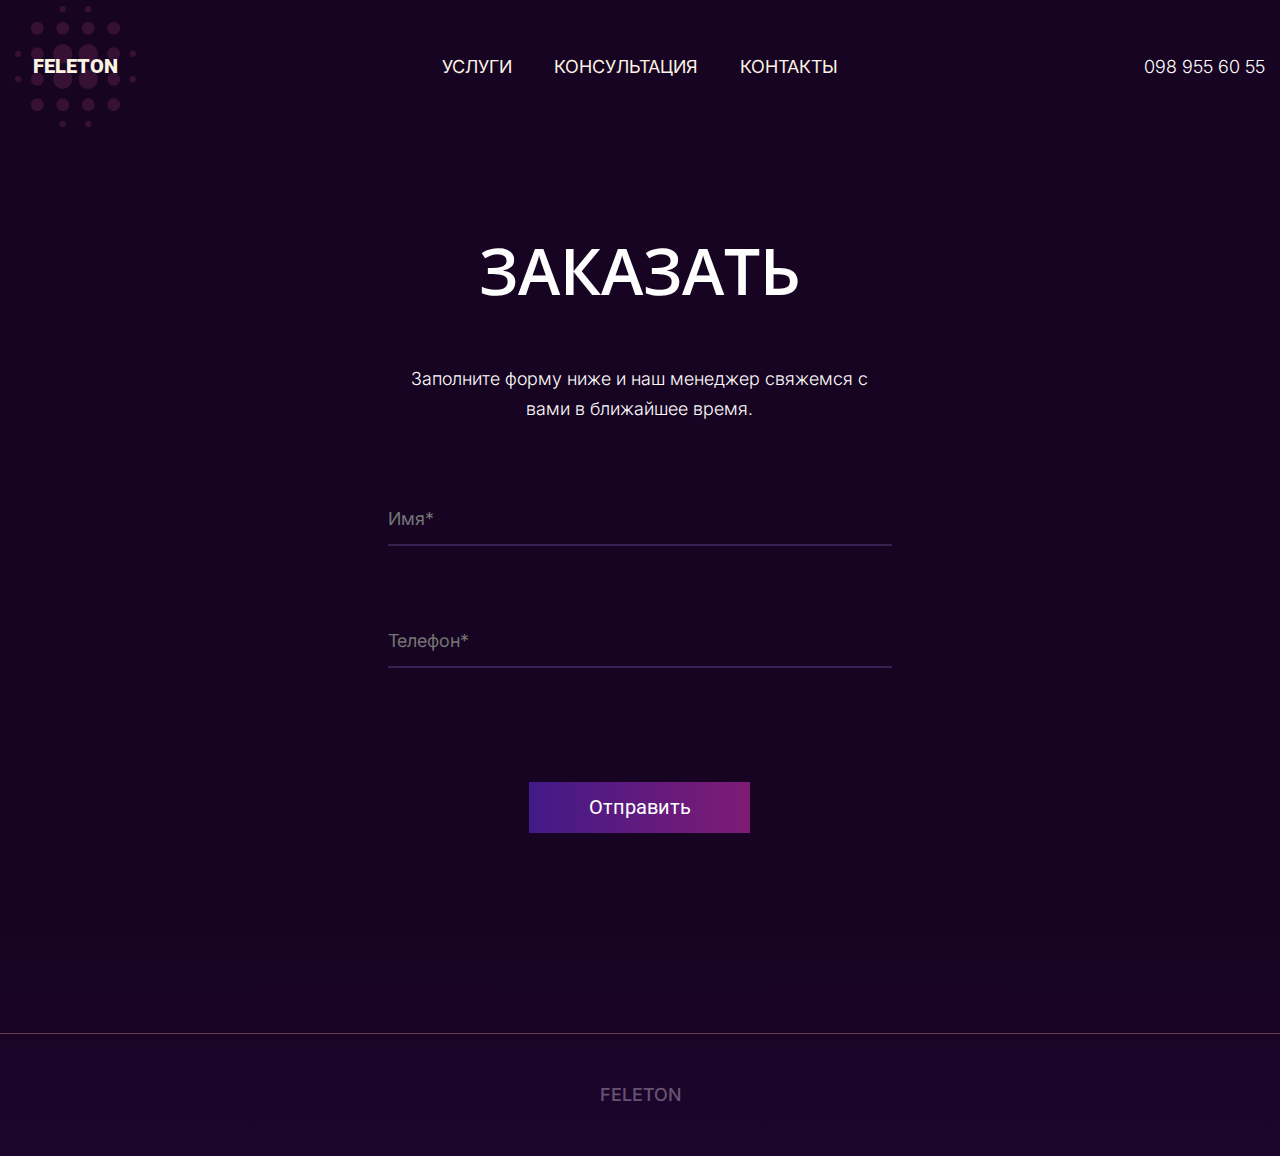
<file: pages/order-page.html>
<!DOCTYPE html>
<html lang="en">

<head>
    <meta charset="UTF-8">
    <meta name="viewport" content="width=device-width, initial-scale=1.0">
    <meta name="description" content="FELETON - SMM агентство. Киев">

    <title>Order</title>
    <link rel="shortcut icon" href="../assets/img/favicon.ico" />



    <link rel="stylesheet" href="../assets/css/style.css">
    <!-- bootstrap CSS only -->
    <link rel="stylesheet" href="https://stackpath.bootstrapcdn.com/bootstrap/4.5.2/css/bootstrap.min.css" integrity="sha384-JcKb8q3iqJ61gNV9KGb8thSsNjpSL0n8PARn9HuZOnIxN0hoP+VmmDGMN5t9UJ0Z" crossorigin="anonymous">

</head>

<body class="body">
    <!-- <div class="cursor d-none d-xl-block">
    </div> -->
    <div class='cursor d-none d-xl-block' id="cursor"></div>
    <div class='cursor2 d-none d-xl-block' id="cursor2"></div>
    <!-- header -->
    <header id="header" class="header">
        <div class="container">
            <div class="row justify-content-between align-items-center">
                <div class="col-6 col-lg-3 order-1 order-lg-0">
                    <a href="../index.html">
                        <div class="logo">feleton</div>
                    </a>
                </div>
                <div class="col-3 col-lg-5 col-xl-4">
                    <div class="menu_button">
                        <div class="button_item button_item__top"></div>
                        <div class="button_item button_item__mid"></div>
                        <div class="button_item button_item__bot"></div>
                    </div>
                    <ul class="menu d-flex justify-content-lg-between">
                        <li class="menu_item d-lg-none"><a href="../pages/smm.html" class="">SMM</a></li>
                        <li class="menu_item d-lg-none"><a href="../pages/target.html" class="">TARGET</a></li>
                        <li class="menu_item d-lg-none"><a href="../pages/production.html" class="">PRODUCTION</a></li>
                        <li class="menu_item d-lg-none"><a href="../pages/web-site.html" class="">САЙТЫ</a></li>
                        <li class="menu_item"><a href="../index.html#services" class="">Услуги</a></li>
                        <li class="menu_item"><a href="../index.html#feedback" class="">Консультация</a></li>
                        <li class="menu_item"><a href="../index.html#contacts" class="">Контакты</a></li>
                    </ul>
                </div>
                <div class="col-3 phone_number text-right order-2">
                    <a href="tel:+380989556055" class="phone_number__link"><img src="../assets/img/svg/phone_white.svg" class="d-lg-none " alt="">098 955 60 55</a>
                </div>
            </div>
        </div>
    </header>
    <!-- / header -->
    <!-- section_call_back -->
    <section id="feedback" class="section_feedback order_page">
        <div class="container">
            <div class="row justify-content-center">
                <div class="col-sm-8 col-xl-5">
                    <div class="section_title text-center">
                        ЗАКАЗАТЬ
                    </div>
                    <div class="feedback_form_wrap">
                        <div class="response text-center">
                        </div>
                        <form id="form_callback" class="form ajax_form">
                            <div class="order_page__description text-center">
                                Заполните форму ниже и наш менеджер свяжемся с вами в ближайшее время.
                            </div>
                            <input name="name" type="text" class="input mt-0" placeholder="Имя*" required>
                            <input name="phone" type="tel" class="input" placeholder="Телефон*" required>
                            <div class="form_button d-flex justify-content-center">
                                <button type="submit" class="form_button brand-btn brand-btn__main">Отправить</button>
                            </div>
                        </form>
                    </div>
                </div>
            </div>
        </div>
    </section>
    <!-- / section_call_back -->
    <!-- footer -->
    <section id="contacts" class="section_footer order_page">
        <div class="footer_text">
            <div>FELETON</div>
        </div>
    </section>
    <!-- / footer -->
    <!-- jquery -->
    <script src="https://code.jquery.com/jquery-3.5.1.min.js" integrity="sha256-9/aliU8dGd2tb6OSsuzixeV4y/faTqgFtohetphbbj0=" crossorigin="anonymous"></script>

    <script src="../js/cursor.js"></script>
    <script src="../js/script.js"></script>
    <script src="../js/ajax.js"></script>
</body>

</html>
</file>
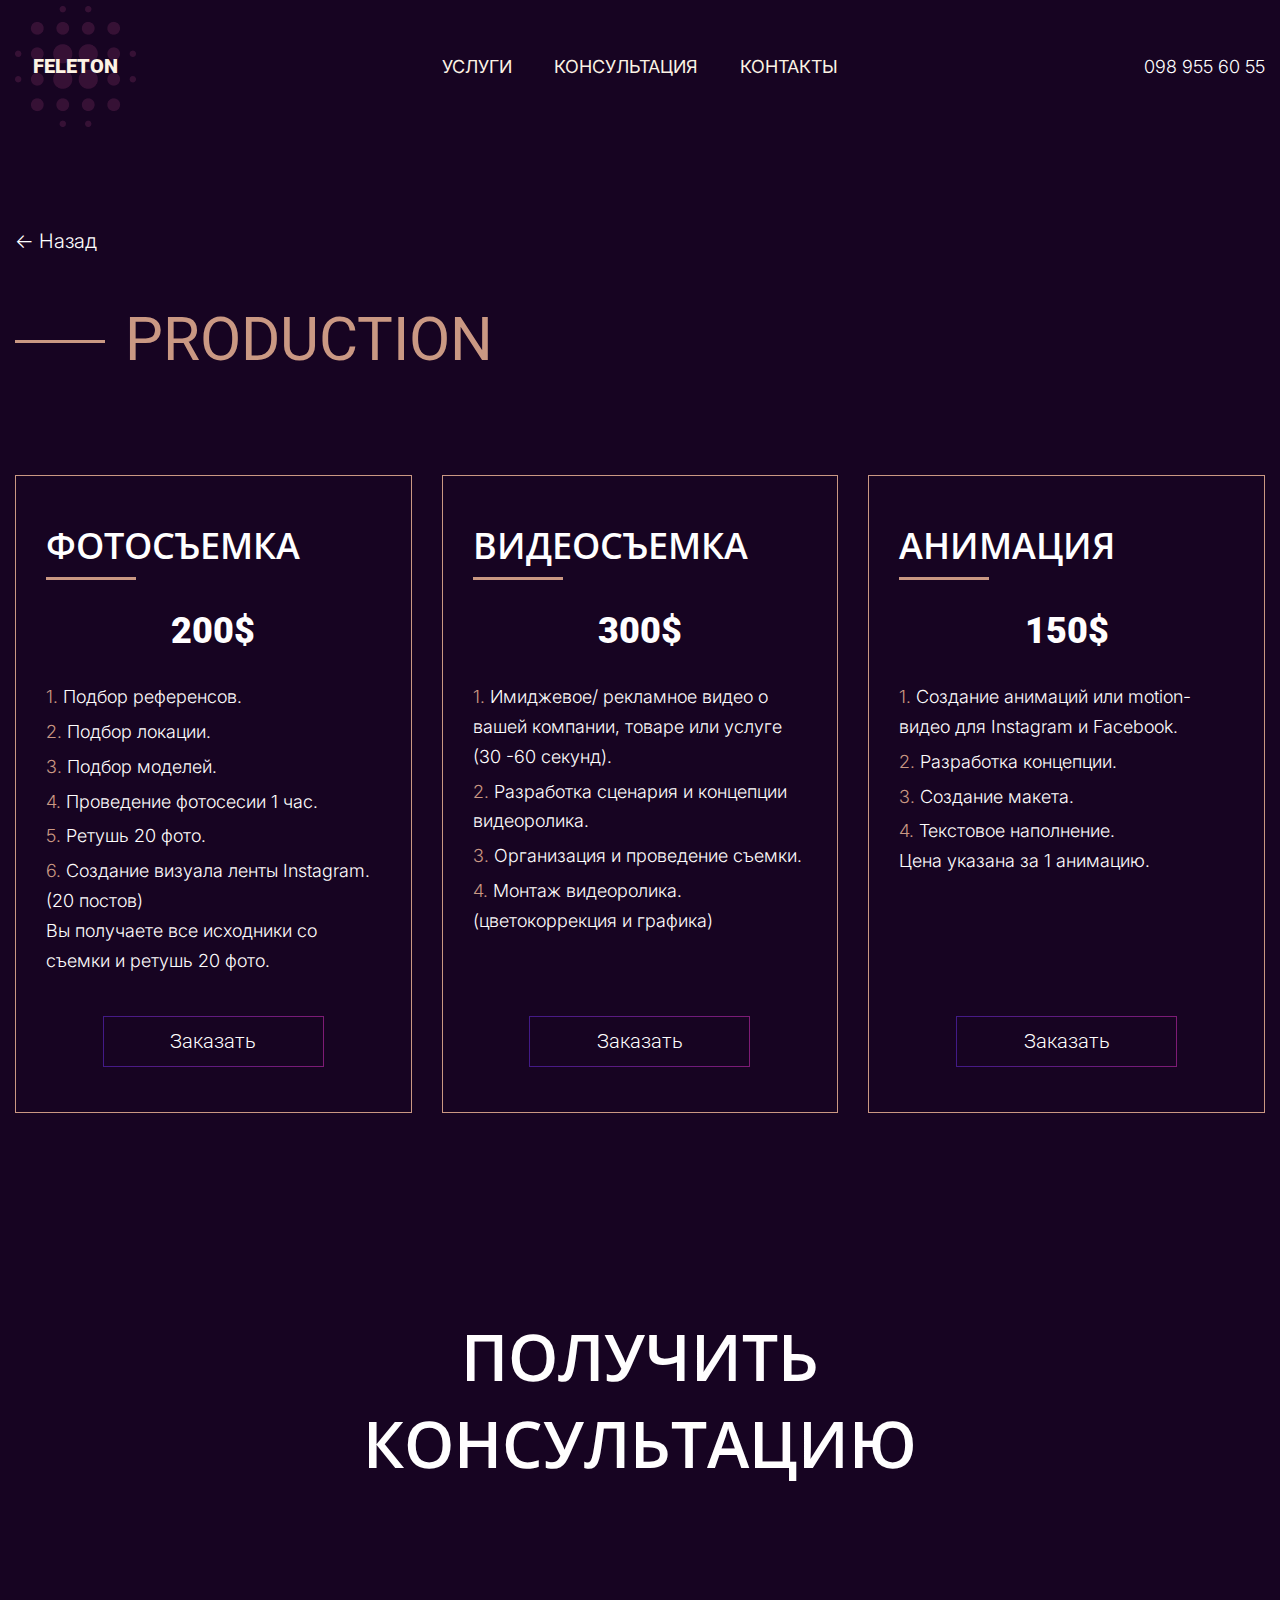
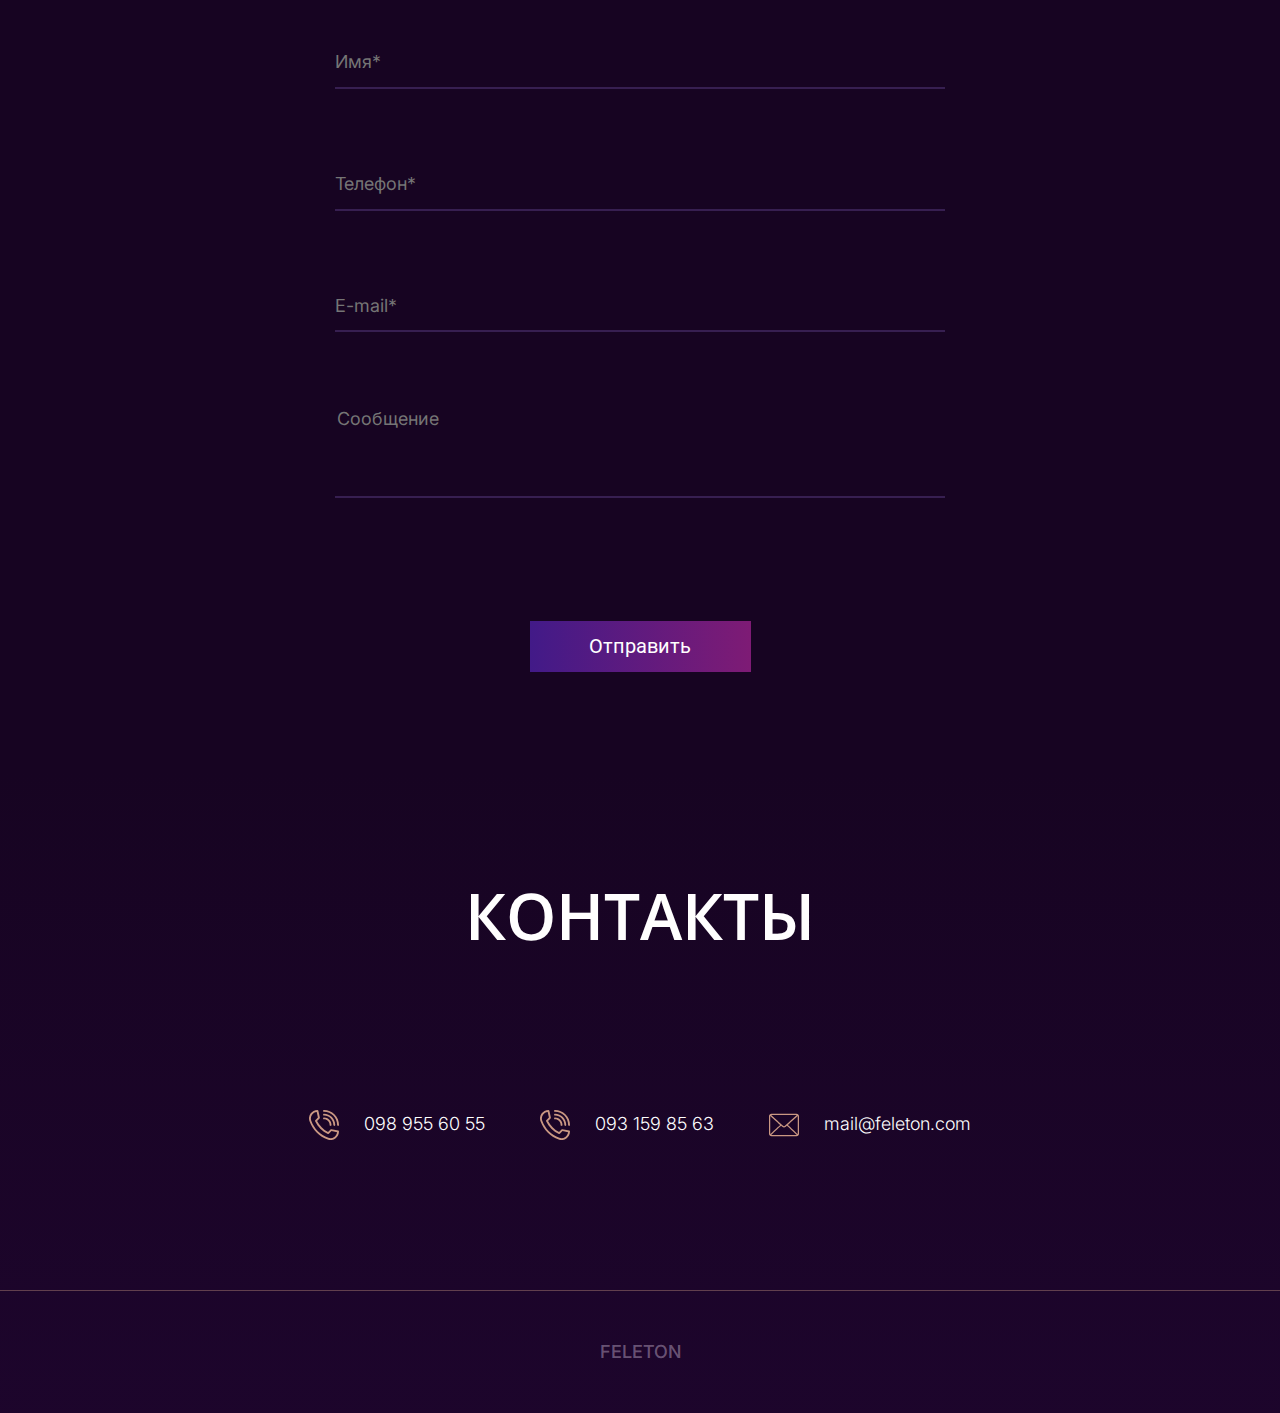
<file: pages/production.html>
<!DOCTYPE html>
<html lang="en">

<head>
    <meta charset="UTF-8">
    <meta name="viewport" content="width=device-width, initial-scale=1.0">
    <meta name="description" content="FELETON - SMM агентство. Киев">

    <title>Production</title>
    <link rel="shortcut icon" href="../assets/img/favicon.ico" />



    <link rel="stylesheet" href="../assets/css/style.css">
    <!-- bootstrap CSS only -->
    <link rel="stylesheet" href="https://stackpath.bootstrapcdn.com/bootstrap/4.5.2/css/bootstrap.min.css" integrity="sha384-JcKb8q3iqJ61gNV9KGb8thSsNjpSL0n8PARn9HuZOnIxN0hoP+VmmDGMN5t9UJ0Z" crossorigin="anonymous">

</head>

<body class="body">
    <!-- <div class="cursor d-none d-xl-block">
    </div> -->
    <div class='cursor d-none d-xl-block' id="cursor"></div>
    <div class='cursor2 d-none d-xl-block' id="cursor2"></div>
    <!-- header -->
    <header id="header" class="header">
        <div class="container">
            <div class="row justify-content-between align-items-center">
                <div class="col-6 col-lg-3 order-1 order-lg-0">
                    <a href="../index.html">
                        <div class="logo">feleton</div>
                    </a>
                </div>
                <div class="col-3 col-lg-5 col-xl-4">
                    <div class="menu_button">
                        <div class="button_item button_item__top"></div>
                        <div class="button_item button_item__mid"></div>
                        <div class="button_item button_item__bot"></div>
                    </div>
                    <ul class="menu d-flex justify-content-lg-between">
                        <li class="menu_item d-lg-none"><a href="../pages/smm.html" class="">SMM</a></li>
                        <li class="menu_item d-lg-none"><a href="../pages/target.html" class="">TARGET</a></li>
                        <li class="menu_item d-lg-none"><a href="../pages/production.html" class="">PRODUCTION</a></li>
                        <li class="menu_item d-lg-none"><a href="../pages/web-site.html" class="">САЙТЫ</a></li>
                        <li class="menu_item"><a href="../index.html#services" class="">Услуги</a></li>
                        <li class="menu_item"><a href="../index.html#feedback" class="">Консультация</a></li>
                        <li class="menu_item"><a href="../index.html#contacts" class="">Контакты</a></li>
                    </ul>
                </div>
                <div class="col-3 phone_number text-right order-2">
                    <a href="tel:+380989556055" class="phone_number__link"><img src="../assets/img/svg/phone_white.svg" class="d-lg-none " alt="">098 955 60 55</a>
                </div>
            </div>
        </div>
    </header>
    <!-- / header -->
    <section class="section_services_item">
        <div class="container">
            <a href="../index.html#services" class="back_arrow">← Назад</a>
            <div class="services_title mt-5">PRODUCTION</div>
            <div class="row">
                <div class="col-lg-4 services_item_wrap mt-0">
                    <div class="services_item">
                        <div class="item_content">
                            <div class="services_item__title">
                                <div>ФОТОСЪЕМКА</div>
                            </div>
                            <div class="services_item__subtitle">200$</div>
                            <div class="services_item__list">
                                <ul>
                                    <li><span>1.</span> Подбор референсов.</li>
                                    <li><span>2.</span> Подбор локации.</li>
                                    <li><span>3.</span> Подбор моделей.</li>
                                    <li><span>4.</span> Проведение фотосесии 1 час.</li>
                                    <li><span>5.</span> Ретушь 20 фото.</li>
                                    <li><span>6.</span> Создание визуала ленты Instagram. (20 постов)</li>
                                </ul>
                                Вы получаете все исходники со съемки и ретушь 20 фото.
                            </div>
                        </div>
                        <div class="d-flex justify-content-center">
                            <a href="../pages/order-page.html" class="brand-btn brand-btn__second services_item__button">Заказать</a>
                        </div>
                    </div>
                </div>
                <div class="col-lg-4 services_item_wrap">
                    <div class="services_item">
                        <div class="item_content">
                            <div class="services_item__title">
                                <div>ВИДЕОСЪЕМКА</div>
                            </div>
                            <div class="services_item__subtitle">300$</div>
                            <div class="services_item__list">
                                <ul>
                                    <li><span>1.</span> Имиджевое/ рекламное видео о вашей компании, товаре или услуге (30 -60 секунд).</li>
                                    <li><span>2.</span> Разработка сценария и концепции видеоролика.</li>
                                    <li><span>3.</span> Организация и проведение съемки.</li>
                                    <li><span>4.</span> Монтаж видеоролика. (цветокоррекция и графика)</li>
                                </ul>
                            </div>
                        </div>
                        <div class="d-flex justify-content-center">
                            <a href="../pages/order-page.html" class="brand-btn brand-btn__second services_item__button">Заказать</a>
                        </div>
                    </div>
                </div>
                <div class="col-lg-4 services_item_wrap">
                    <div class="services_item">
                        <div class="item_content">
                            <div class="services_item__title">
                                <div>АНИМАЦИЯ</div>
                            </div>
                            <div class="services_item__subtitle">150$</div>
                            <div class="services_item__list">
                                <ul>
                                    <li><span>1.</span> Создание анимаций или motion-видео для Instagram и Facebook.</li>
                                    <li><span>2.</span> Разработка концепции.</li>
                                    <li><span>3.</span> Создание макета.</li>
                                    <li><span>4.</span> Текстовое наполнение.</li>
                                </ul>
                                Цена указана за 1 анимацию.
                            </div>
                        </div>
                        <div class="d-flex justify-content-center">
                            <a href="../pages/order-page.html" class="brand-btn brand-btn__second services_item__button">Заказать</a>
                        </div>
                    </div>
                </div>
            </div>
        </div>
    </section>

    <!-- feedback -->
    <section id="feedback" class="section_feedback">
        <div class="container">
            <div class="row justify-content-center">
                <div class="col-sm-8 col-xl-6">
                    <div class="section_title text-center">
                        ПОЛУЧИТЬ КОНСУЛЬТАЦИЮ
                    </div>
                    <div class="feedback_form_wrap">
                        <div class="response text-center">
                        </div>
                        <form id="form_main" class="form ajax_form">
                            <input name="name" type="text" class="input mt-0" placeholder="Имя*" required>
                            <input name="phone" type="tel" class="input" placeholder="Телефон*" required>
                            <input name="email" type="email" class="input" placeholder="E-mail*" required>
                            <textarea name="message" rows="3 " placeholder="Сообщение"></textarea>
                            <div class="form_button d-flex justify-content-center">
                                <button type="submit" class="form_button brand-btn brand-btn__main">Отправить</button>
                            </div>
                        </form>
                    </div>
                </div>
            </div>
        </div>
    </section>
    <!-- / feedback -->
    <!-- footer -->
    <section id="contacts" class="section_footer">
        <div class="container">
            <div class="row justify-content-center">
                <div class="section_title">Контакты</div>
            </div>
            <div class="row justify-content-center">
                <div class="contacts_box">
                    <a href="tel:+380989556055"><img src="../assets/img/svg/phone.svg" alt="phone">098 955 60 55</a>
                    <a href="tel:+380931598563"><img src="../assets/img/svg/phone.svg" alt="phone">093 159 85 63</a>
                    <a href="mailto:mail@feleton.com"><img src="../assets/img/svg/mail.svg" alt="mail">mail@feleton.com</a>
                </div>
            </div>
        </div>
        <div class="footer_text">
            <div>FELETON</div>
        </div>
    </section>
    <!-- / footer -->
    <!-- jquery -->
    <script src="https://code.jquery.com/jquery-3.5.1.min.js" integrity="sha256-9/aliU8dGd2tb6OSsuzixeV4y/faTqgFtohetphbbj0=" crossorigin="anonymous"></script>

    <script src="../js/cursor.js"></script>
    <script src="../js/script.js"></script>
    <script src="../js/ajax.js"></script>
</body>

</html>
</file>
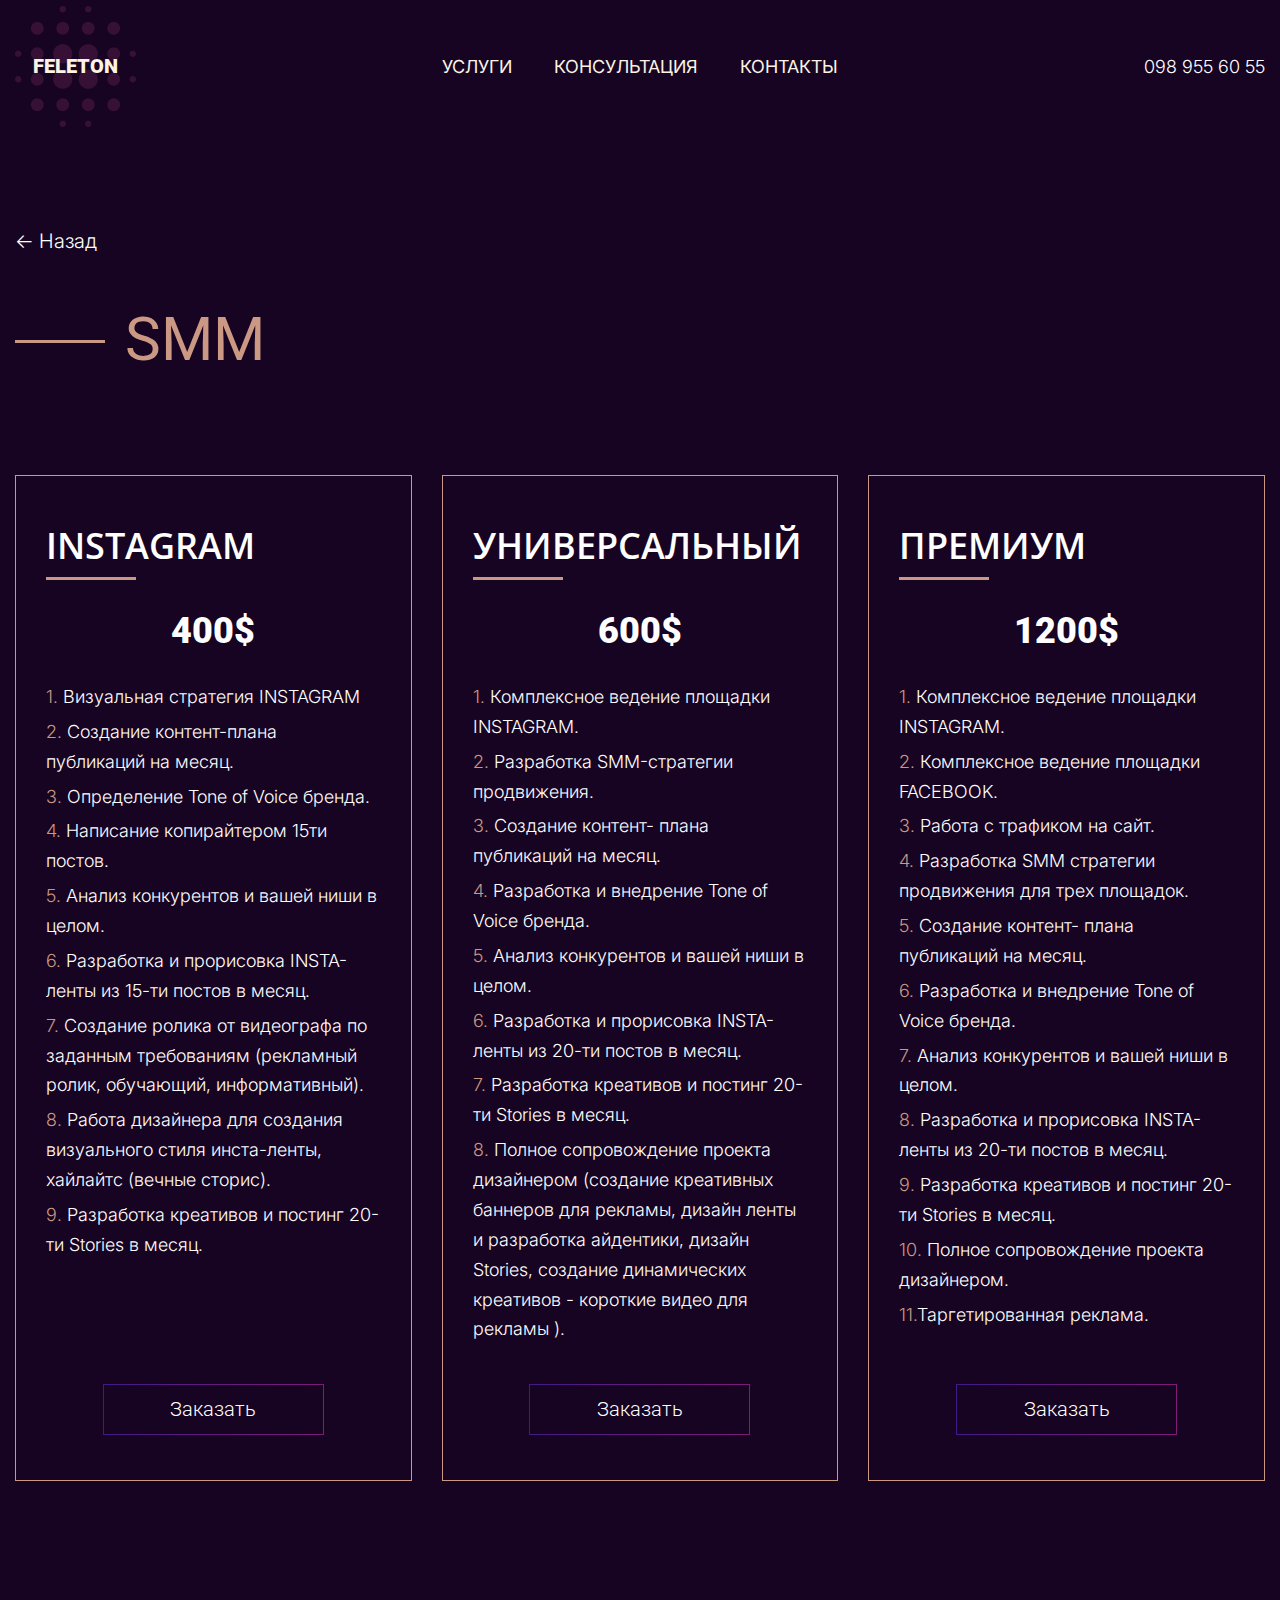
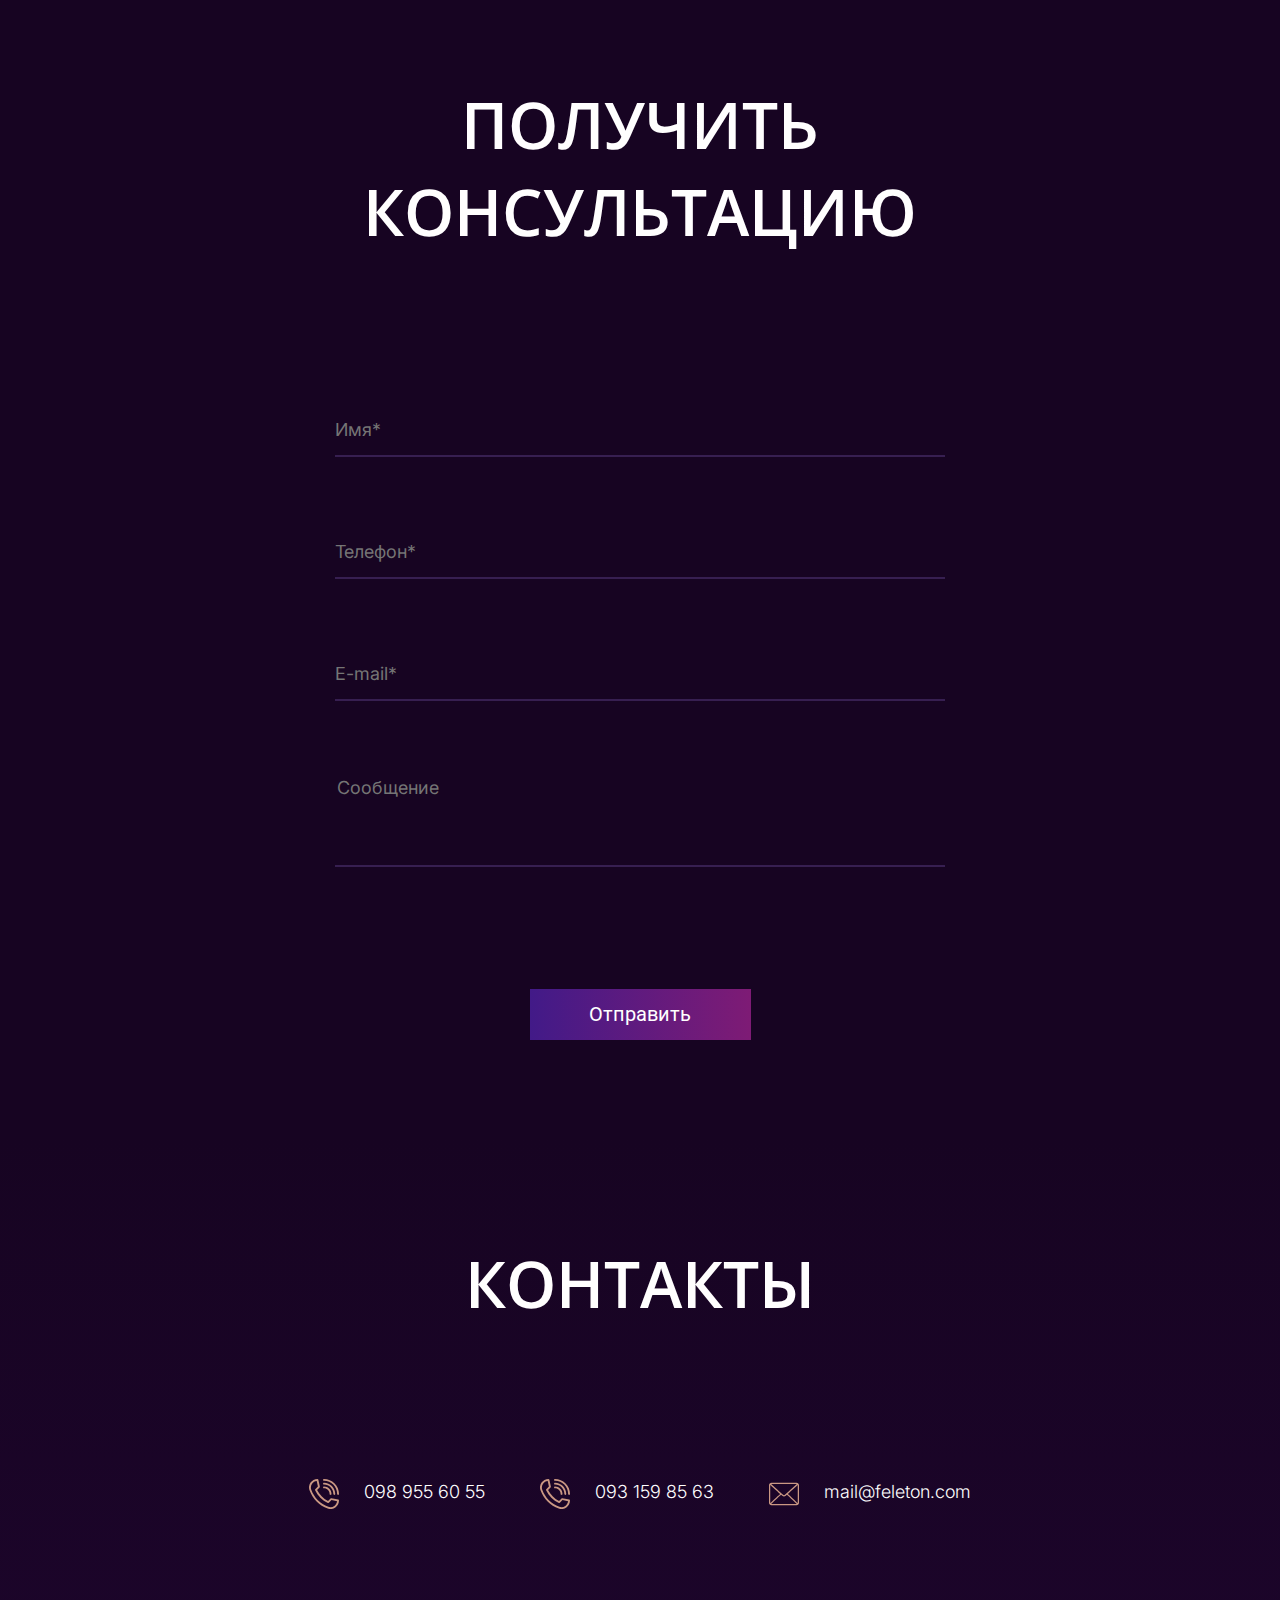
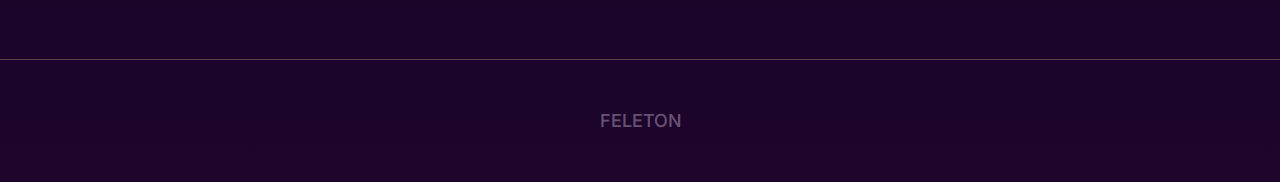
<file: pages/smm.html>
<!DOCTYPE html>
<html lang="en">

<head>
    <meta charset="UTF-8">
    <meta name="viewport" content="width=device-width, initial-scale=1.0">
    <meta name="description" content="FELETON - SMM агентство. Киев">

    <title>SMM</title>
    <link rel="shortcut icon" href="../assets/img/favicon.ico" />



    <link rel="stylesheet" href="../assets/css/style.css">
    <!-- bootstrap CSS only -->
    <link rel="stylesheet" href="https://stackpath.bootstrapcdn.com/bootstrap/4.5.2/css/bootstrap.min.css" integrity="sha384-JcKb8q3iqJ61gNV9KGb8thSsNjpSL0n8PARn9HuZOnIxN0hoP+VmmDGMN5t9UJ0Z" crossorigin="anonymous">

</head>

<body class="body">
    <!-- <div class="cursor d-none d-xl-block">
    </div> -->
    <div class='cursor d-none d-xl-block' id="cursor"></div>
    <div class='cursor2 d-none d-xl-block' id="cursor2"></div>
    <!-- header -->
    <header id="header" class="header">
        <div class="container">
            <div class="row justify-content-between align-items-center">
                <div class="col-6 col-lg-3 order-1 order-lg-0">
                    <a href="../index.html">
                        <div class="logo">feleton</div>
                    </a>
                </div>
                <div class="col-3 col-lg-5 col-xl-4">
                    <div class="menu_button">
                        <div class="button_item button_item__top"></div>
                        <div class="button_item button_item__mid"></div>
                        <div class="button_item button_item__bot"></div>
                    </div>
                    <ul class="menu d-flex justify-content-lg-between">
                        <li class="menu_item d-lg-none"><a href="../pages/smm.html" class="">SMM</a></li>
                        <li class="menu_item d-lg-none"><a href="../pages/target.html" class="">TARGET</a></li>
                        <li class="menu_item d-lg-none"><a href="../pages/production.html" class="">PRODUCTION</a></li>
                        <li class="menu_item d-lg-none"><a href="../pages/web-site.html" class="">САЙТЫ</a></li>
                        <li class="menu_item"><a href="../index.html#services" class="">Услуги</a></li>
                        <li class="menu_item"><a href="../index.html#feedback" class="">Консультация</a></li>
                        <li class="menu_item"><a href="../index.html#contacts" class="">Контакты</a></li>
                    </ul>
                </div>
                <div class="col-3 phone_number text-right order-2">
                    <a href="tel:+380989556055" class="phone_number__link"><img src="../assets/img/svg/phone_white.svg" class="d-lg-none " alt="">098 955 60 55</a>
                </div>
            </div>
        </div>
    </header>
    <!-- / header -->
    <section class="section_services_item">
        <div class="container">
            <a href="../index.html#services" class="back_arrow">← Назад</a>
            <div class="services_title mt-5">SMM</div>
            <div class="row">
                <div class="col-lg-4 services_item_wrap mt-0">
                    <div class="services_item">
                        <div class="item_content">
                            <div class="services_item__title">
                                <div>instagram</div>
                            </div>
                            <div class="services_item__subtitle">400$</div>
                            <div class="services_item__list">
                                <ul>
                                    <li><span>1.</span> Визуальная стратегия INSTAGRAM</li>
                                    <li><span>2.</span> Создание контент-плана публикаций на месяц.</li>
                                    <li><span>3.</span> Определение Tone of Voice бренда.</li>
                                    <li><span>4.</span> Написание копирайтером 15ти постов.</li>
                                    <li><span>5.</span> Анализ конкурентов и вашей ниши в целом.</li>
                                    <li><span>6.</span> Разработка и прорисовка INSTA-ленты из 15-ти постов в месяц.</li>
                                    <li><span>7.</span> Создание ролика от видеографа по заданным требованиям (рекламный ролик, обучающий, информативный).</li>
                                    <li><span>8.</span> Работа дизайнера для создания визуального стиля инста-ленты, хайлайтс (вечные сторис).</li>
                                    <li><span>9.</span> Разработка креативов и постинг 20-ти Stories в месяц.</li>
                                </ul>
                            </div>
                        </div>
                        <div class="d-flex justify-content-center">
                            <a href="../pages/order-page.html" class="brand-btn brand-btn__second services_item__button">Заказать</a>
                        </div>
                    </div>
                </div>
                <div class="col-lg-4 services_item_wrap">
                    <div class="services_item">
                        <div class="item_content">
                            <div class="services_item__title">
                                <div>УНИВЕРСАЛЬНЫЙ</div>
                            </div>
                            <div class="services_item__subtitle">600$</div>
                            <div class="services_item__list">
                                <ul>
                                    <li><span>1.</span> Комплексное ведение площадки INSTAGRAM.</li>
                                    <li><span>2.</span> Разработка SMM-стратегии продвижения.</li>
                                    <li><span>3.</span> Создание контент- плана публикаций на месяц.</li>
                                    <li><span>4.</span> Разработка и внедрение Tone of Voice бренда.</li>
                                    <li><span>5.</span> Анализ конкурентов и вашей ниши в целом.</li>
                                    <li><span>6.</span> Разработка и прорисовка INSTA-ленты из 20-ти постов в месяц.</li>
                                    <li><span>7.</span> Разработка креативов и постинг 20-ти Stories в месяц.</li>
                                    <li><span>8.</span> Полное сопровождение проекта дизайнером (создание креативных баннеров для рекламы, дизайн ленты и разработка айдентики, дизайн Stories, создание динамических креативов - короткие видео для рекламы ).
                                    </li>
                                </ul>
                            </div>
                        </div>
                        <div class="d-flex justify-content-center">
                            <a href="../pages/order-page.html" class="brand-btn brand-btn__second services_item__button">Заказать</a>
                        </div>
                    </div>
                </div>
                <div class=" col-lg-4 services_item_wrap">
                    <div class="services_item">
                        <div class="item_content">
                            <div class="services_item__title">
                                <div>ПРЕМИУМ</div>
                            </div>
                            <div class="services_item__subtitle">1200$</div>
                            <div class="services_item__list">
                                <ul>
                                    <li><span>1.</span> Комплексное ведение площадки INSTAGRAM.</li>
                                    <li><span>2.</span> Комплексное ведение площадки FACEBOOK.</li>
                                    <li><span>3.</span> Работа с трафиком на сайт.</li>
                                    <li><span>4.</span> Разработка SMM стратегии продвижения для трех площадок.</li>
                                    <li><span>5.</span> Создание контент- плана публикаций на месяц.</li>
                                    <li><span>6.</span> Разработка и внедрение Tone of Voice бренда.</li>
                                    <li><span>7.</span> Анализ конкурентов и вашей ниши в целом.</li>
                                    <li><span>8.</span> Разработка и прорисовка INSTA-ленты из 20-ти постов в месяц.</li>
                                    <li><span>9.</span> Разработка креативов и постинг 20-ти Stories в месяц.</li>
                                    <li><span>10.</span> Полное сопровождение проекта дизайнером.</li>
                                    <li><span>11.</span>Таргетированная реклама.</li>
                                </ul>
                            </div>
                        </div>
                        <div class="d-flex justify-content-center">
                            <a href="../pages/order-page.html" class="brand-btn brand-btn__second services_item__button">Заказать</a>
                        </div>
                    </div>
                </div>
            </div>
        </div>
    </section>

    <!-- feedback -->
    <section id="feedback" class="section_feedback">
        <div class="container">
            <div class="row justify-content-center">
                <div class="col-sm-8 col-xl-6">
                    <div class="section_title text-center">
                        ПОЛУЧИТЬ КОНСУЛЬТАЦИЮ
                    </div>
                    <div class="feedback_form_wrap">
                        <div class="response text-center">
                        </div>
                        <form id="form_main" class="form ajax_form">
                            <input name="name" type="text" class="input mt-0" placeholder="Имя*" required>
                            <input name="phone" type="tel" class="input" placeholder="Телефон*" required>
                            <input name="email" type="email" class="input" placeholder="E-mail*" required>
                            <textarea name="message" rows="3" placeholder="Сообщение"></textarea>
                            <div class="form_button d-flex justify-content-center">
                                <button type="submit" class="form_button brand-btn brand-btn__main">Отправить</button>
                            </div>
                        </form>
                    </div>
                </div>
            </div>
        </div>
    </section>
    <!-- / feedback -->
    <!-- footer -->
    <section id="contacts" class="section_footer">
        <div class="container">
            <div class="row justify-content-center">
                <div class="section_title">Контакты</div>
            </div>
            <div class="row justify-content-center">
                <div class="contacts_box">
                    <a href="tel:+380989556055"><img src="../assets/img/svg/phone.svg" alt="phone">098 955 60 55</a>
                    <a href="tel:+380931598563"><img src="../assets/img/svg/phone.svg" alt="phone">093 159 85 63</a>
                    <a href="mailto:mail@feleton.com"><img src="../assets/img/svg/mail.svg" alt="mail">mail@feleton.com</a>
                </div>
            </div>
        </div>
        <div class="footer_text">
            <div>FELETON</div>
        </div>
    </section>
    <!-- / footer -->
    <!-- jquery -->
    <script src="https://code.jquery.com/jquery-3.5.1.min.js" integrity="sha256-9/aliU8dGd2tb6OSsuzixeV4y/faTqgFtohetphbbj0=" crossorigin="anonymous"></script>

    <script src="../js/cursor.js"></script>
    <script src="../js/script.js"></script>
    <script src="../js/ajax.js"></script>
</body>

</html>
</file>
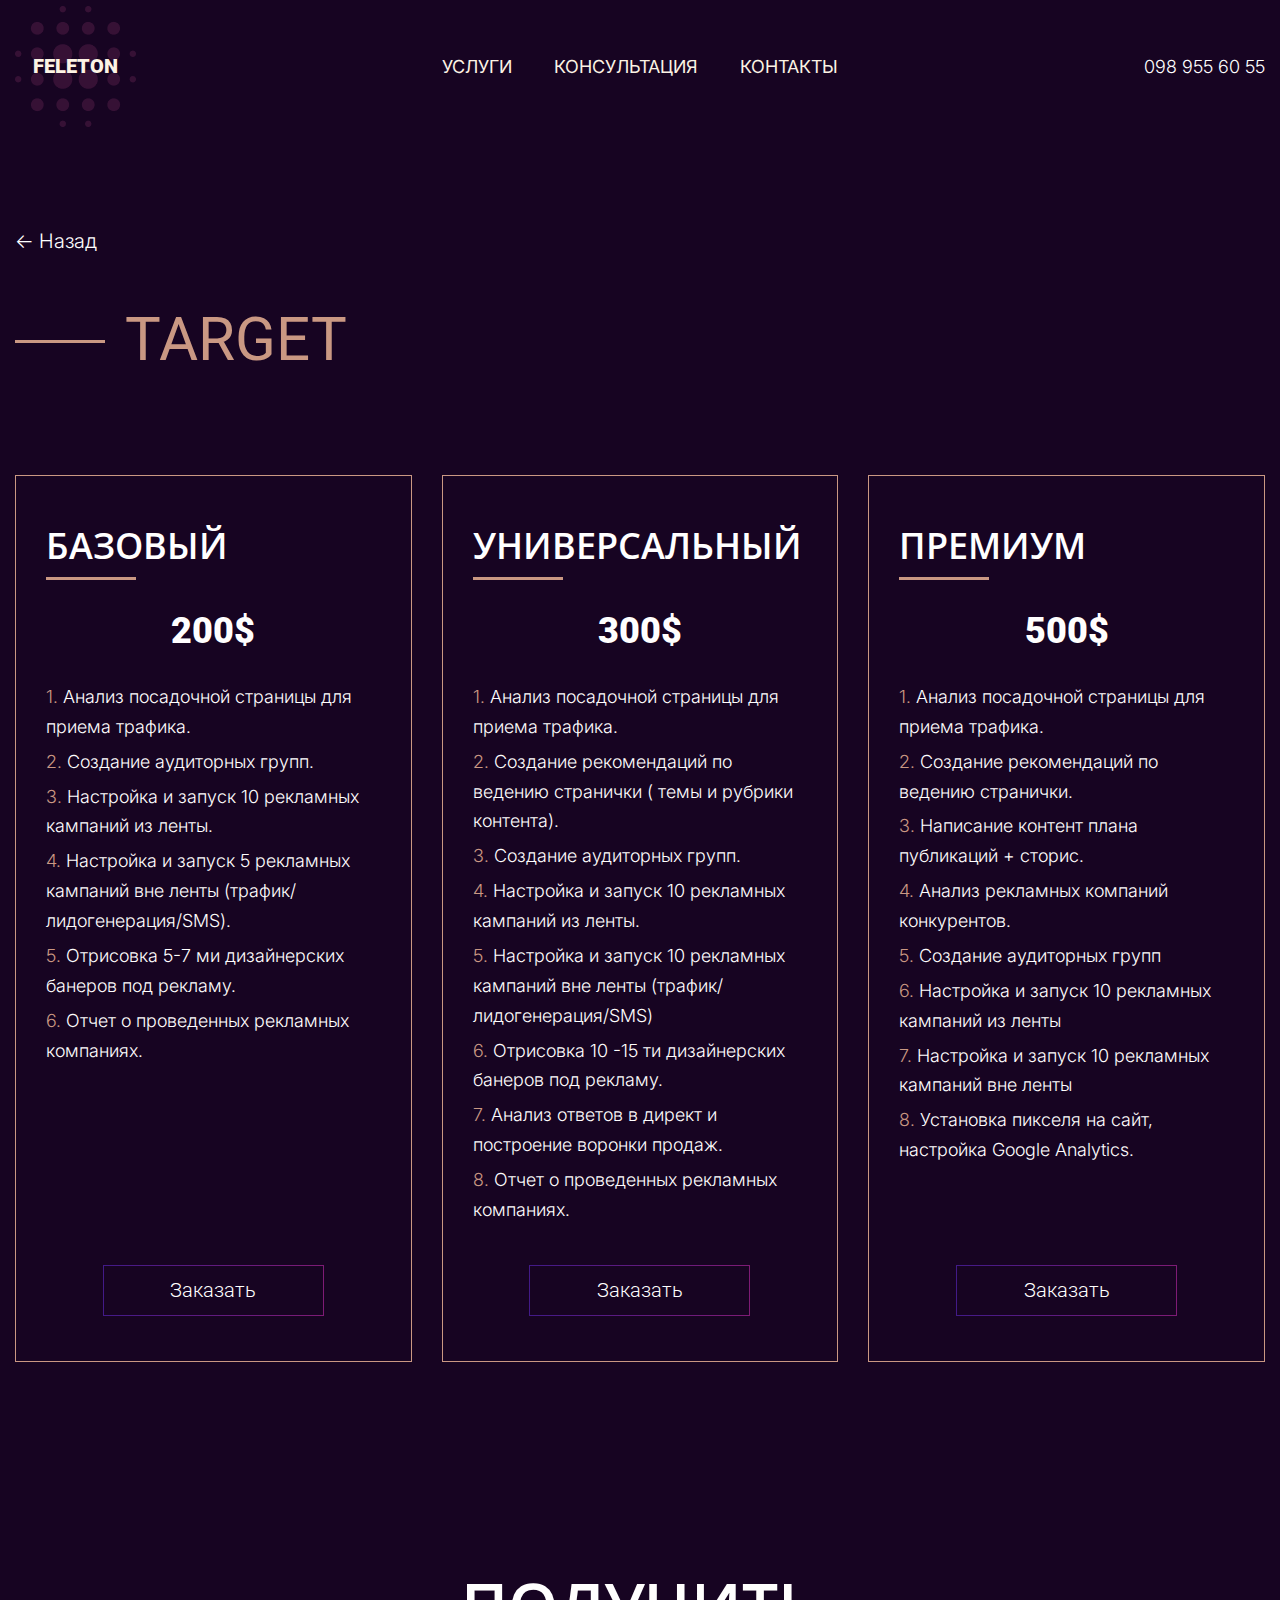
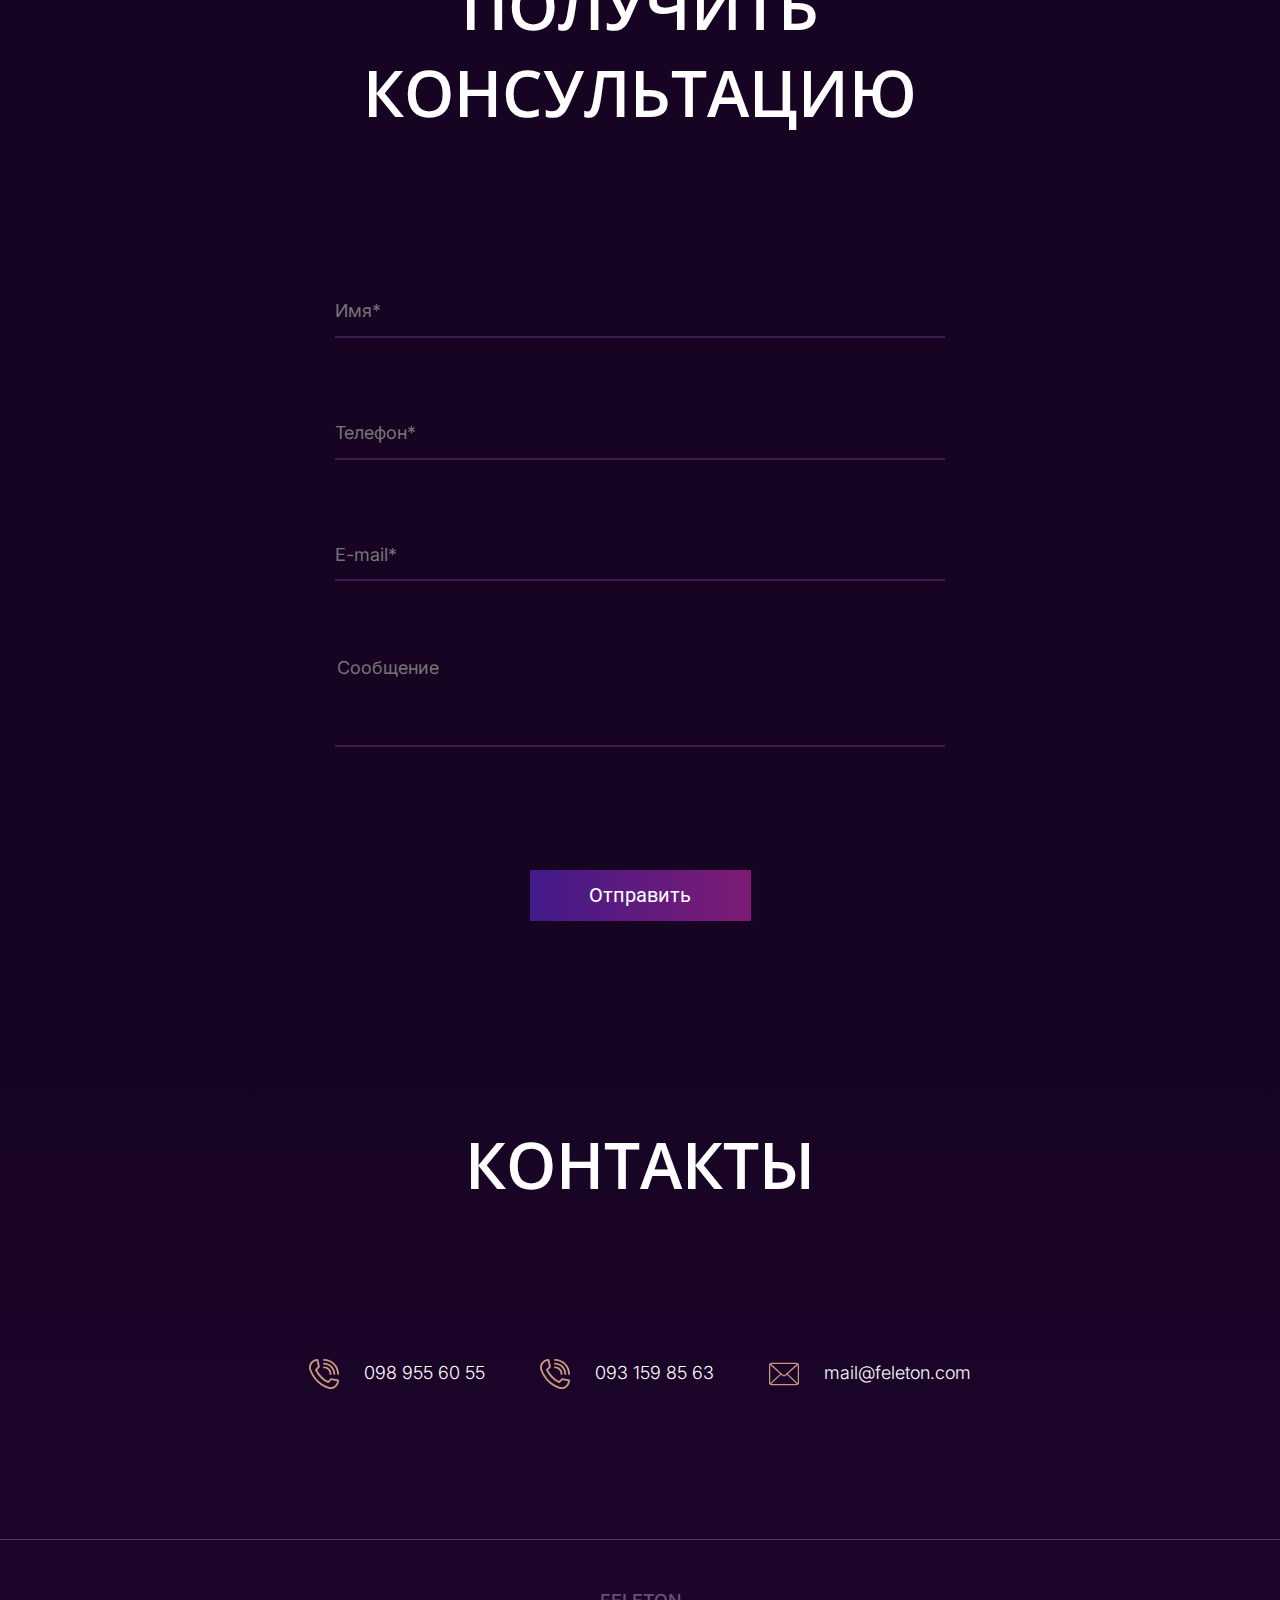
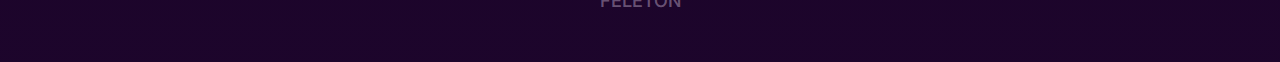
<file: pages/target.html>
<!DOCTYPE html>
<html lang="en">

<head>
    <meta charset="UTF-8">
    <meta name="viewport" content="width=device-width, initial-scale=1.0">
    <meta name="description" content="FELETON - SMM агентство. Киев">

    <title>Target</title>
    <link rel="shortcut icon" href="../assets/img/favicon.ico" />



    <link rel="stylesheet" href="../assets/css/style.css">
    <!-- bootstrap CSS only -->
    <link rel="stylesheet" href="https://stackpath.bootstrapcdn.com/bootstrap/4.5.2/css/bootstrap.min.css" integrity="sha384-JcKb8q3iqJ61gNV9KGb8thSsNjpSL0n8PARn9HuZOnIxN0hoP+VmmDGMN5t9UJ0Z" crossorigin="anonymous">

</head>

<body class="body">
    <!-- <div class="cursor d-none d-xl-block">
    </div> -->
    <div class='cursor d-none d-xl-block' id="cursor"></div>
    <div class='cursor2 d-none d-xl-block' id="cursor2"></div>

    <!-- header -->
    <header id="header" class="header">
        <div class="container">
            <div class="row justify-content-between align-items-center">
                <div class="col-6 col-lg-3 order-1 order-lg-0">
                    <a href="../index.html">
                        <div class="logo">feleton</div>
                    </a>
                </div>
                <div class="col-3 col-lg-5 col-xl-4">
                    <div class="menu_button">
                        <div class="button_item button_item__top"></div>
                        <div class="button_item button_item__mid"></div>
                        <div class="button_item button_item__bot"></div>
                    </div>
                    <ul class="menu d-flex justify-content-lg-between">
                        <li class="menu_item d-lg-none"><a href="../pages/smm.html" class="">SMM</a></li>
                        <li class="menu_item d-lg-none"><a href="../pages/target.html" class="">TARGET</a></li>
                        <li class="menu_item d-lg-none"><a href="../pages/production.html" class="">PRODUCTION</a></li>
                        <li class="menu_item d-lg-none"><a href="../pages/web-site.html" class="">САЙТЫ</a></li>
                        <li class="menu_item"><a href="../index.html#services" class="">Услуги</a></li>
                        <li class="menu_item"><a href="../index.html#feedback" class="">Консультация</a></li>
                        <li class="menu_item"><a href="../index.html#contacts" class="">Контакты</a></li>
                    </ul>
                </div>
                <div class="col-3 phone_number text-right order-2">
                    <a href="tel:+380989556055" class="phone_number__link"><img src="../assets/img/svg/phone_white.svg" class="d-lg-none " alt="">098 955 60 55</a>
                </div>
            </div>
        </div>
    </header>
    <!-- / header -->
    <section class="section_services_item">
        <div class="container">
            <a href="../index.html#services" class="back_arrow">← Назад</a>
            <div class="services_title mt-5">TARGET</div>
            <div class="row">
                <div class="col-lg-4 services_item_wrap mt-0">
                    <div class="services_item">
                        <div class="item_content">
                            <div class="services_item__title">
                                <div>БАЗОВЫЙ</div>
                            </div>
                            <div class="services_item__subtitle">200$</div>
                            <div class="services_item__list">
                                <ul>
                                    <li><span>1.</span> Анализ посадочной страницы для приема трафика.</li>
                                    <li><span>2.</span> Создание аудиторных групп.</li>
                                    <li><span>3.</span> Настройка и запуск 10 рекламных кампаний из ленты.</li>
                                    <li><span>4.</span> Настройка и запуск 5 рекламных кампаний вне ленты (трафик/лидогенерация/SMS).</li>
                                    <li><span>5.</span> Отрисовка 5-7 ми дизайнерских банеров под рекламу.</li>
                                    <li><span>6.</span> Отчет о проведенных рекламных компаниях.</li>
                                </ul>
                            </div>
                        </div>
                        <div class="d-flex justify-content-center">
                            <a href="../pages/order-page.html" class="brand-btn brand-btn__second services_item__button">Заказать</a>
                        </div>
                    </div>
                </div>
                <div class="col-lg-4 services_item_wrap">
                    <div class="services_item">
                        <div class="item_content">
                            <div class="services_item__title">
                                <div>УНИВЕРСАЛЬНЫЙ</div>
                            </div>
                            <div class="services_item__subtitle">300$</div>
                            <div class="services_item__list">
                                <ul>
                                    <li><span>1.</span> Анализ посадочной страницы для приема трафика.</li>
                                    <li><span>2.</span> Создание рекомендаций по ведению странички ( темы и рубрики контента).</li>
                                    <li><span>3.</span> Создание аудиторных групп.</li>
                                    <li><span>4.</span> Настройка и запуск 10 рекламных кампаний из ленты.</li>
                                    <li><span>5.</span> Настройка и запуск 10 рекламных кампаний вне ленты (трафик/лидогенерация/SMS)</li>
                                    <li><span>6.</span> Отрисовка 10 -15 ти дизайнерских банеров под рекламу.</li>
                                    <li><span>7.</span> Анализ ответов в директ и построение воронки продаж.</li>
                                    <li><span>8.</span> Отчет о проведенных рекламных компаниях.</li>
                                </ul>
                            </div>
                        </div>
                        <div class="d-flex justify-content-center">
                            <a href="../pages/order-page.html" class="brand-btn brand-btn__second services_item__button">Заказать</a>
                        </div>
                    </div>
                </div>
                <div class="col-lg-4 services_item_wrap">
                    <div class="services_item">
                        <div class="item_content">
                            <div class="services_item__title">
                                <div>ПРЕМИУМ</div>
                            </div>
                            <div class="services_item__subtitle">500$</div>
                            <div class="services_item__list">
                                <ul>
                                    <li><span>1.</span> Анализ посадочной страницы для приема трафика.</li>
                                    <li><span>2.</span> Создание рекомендаций по ведению странички.</li>
                                    <li><span>3.</span> Написание контент плана публикаций + сторис.</li>
                                    <li><span>4.</span> Анализ рекламных компаний конкурентов.</li>
                                    <li><span>5.</span> Создание аудиторных групп</li>
                                    <li><span>6.</span> Настройка и запуск 10 рекламных кампаний из ленты</li>
                                    <li><span>7.</span> Настройка и запуск 10 рекламных кампаний вне ленты </li>
                                    <li><span>8.</span> Установка пикселя на сайт, настройка Google Analytics.</li>
                                </ul>
                            </div>
                        </div>
                        <div class="d-flex justify-content-center">
                            <a href="../pages/order-page.html" class="brand-btn brand-btn__second services_item__button">Заказать</a>
                        </div>
                    </div>
                </div>
            </div>
        </div>
    </section>
    <!-- feedback -->
    <section id="feedback" class="section_feedback">
        <div class="container">
            <div class="row justify-content-center">
                <div class="col-sm-8 col-xl-6">
                    <div class="section_title text-center">
                        ПОЛУЧИТЬ КОНСУЛЬТАЦИЮ
                    </div>
                    <div class="feedback_form_wrap">
                        <div class="response text-center">
                        </div>
                        <form id="form_main" class="form ajax_form">
                            <input name="name" type="text" class="input mt-0" placeholder="Имя*" required>
                            <input name="phone" type="tel" class="input" placeholder="Телефон*" required>
                            <input name="email" type="email" class="input" placeholder="E-mail*" required>
                            <textarea name="message" rows="3 " placeholder="Сообщение"></textarea>
                            <div class="form_button d-flex justify-content-center">
                                <button type="submit" class="form_button brand-btn brand-btn__main">Отправить</button>
                            </div>
                        </form>
                    </div>
                </div>
            </div>
        </div>
    </section>
    <!-- / feedback -->
    <!-- footer -->
    <section id="contacts" class="section_footer">
        <div class="container">
            <div class="row justify-content-center">
                <div class="section_title">Контакты</div>
            </div>
            <div class="row justify-content-center">
                <div class="contacts_box">
                    <a href="tel:+380989556055"><img src="../assets/img/svg/phone.svg" alt="phone">098 955 60 55</a>
                    <a href="tel:+380931598563"><img src="../assets/img/svg/phone.svg" alt="phone">093 159 85 63</a>
                    <a href="mailto:mail@feleton.com"><img src="../assets/img/svg/mail.svg" alt="mail">mail@feleton.com</a>
                </div>
            </div>
        </div>
        <div class="footer_text">
            <div>FELETON</div>
        </div>
    </section>
    <!-- / footer -->
    <!-- jquery -->
    <script src="https://code.jquery.com/jquery-3.5.1.min.js" integrity="sha256-9/aliU8dGd2tb6OSsuzixeV4y/faTqgFtohetphbbj0=" crossorigin="anonymous"></script>

    <script src="../js/cursor.js"></script>
    <script src="../js/script.js"></script>
    <script src="../js/ajax.js"></script>
</body>

</html>
</file>
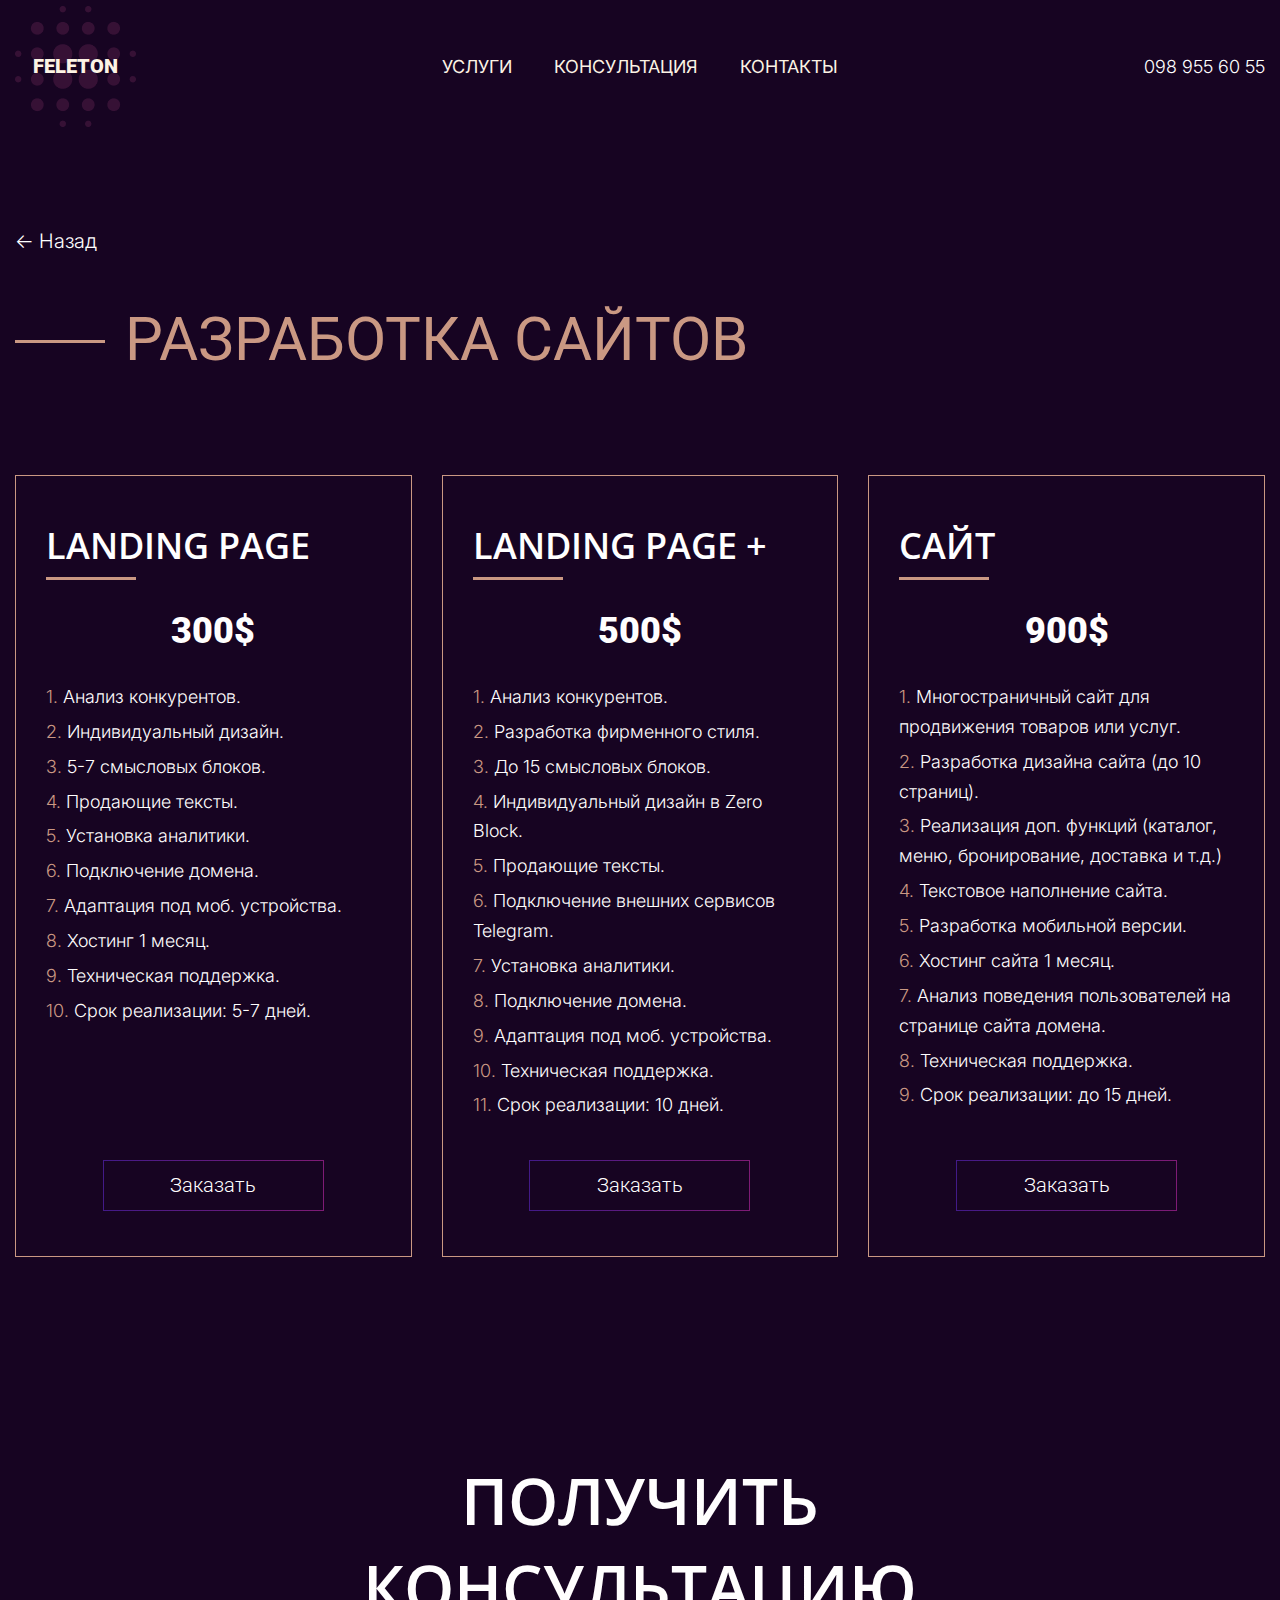
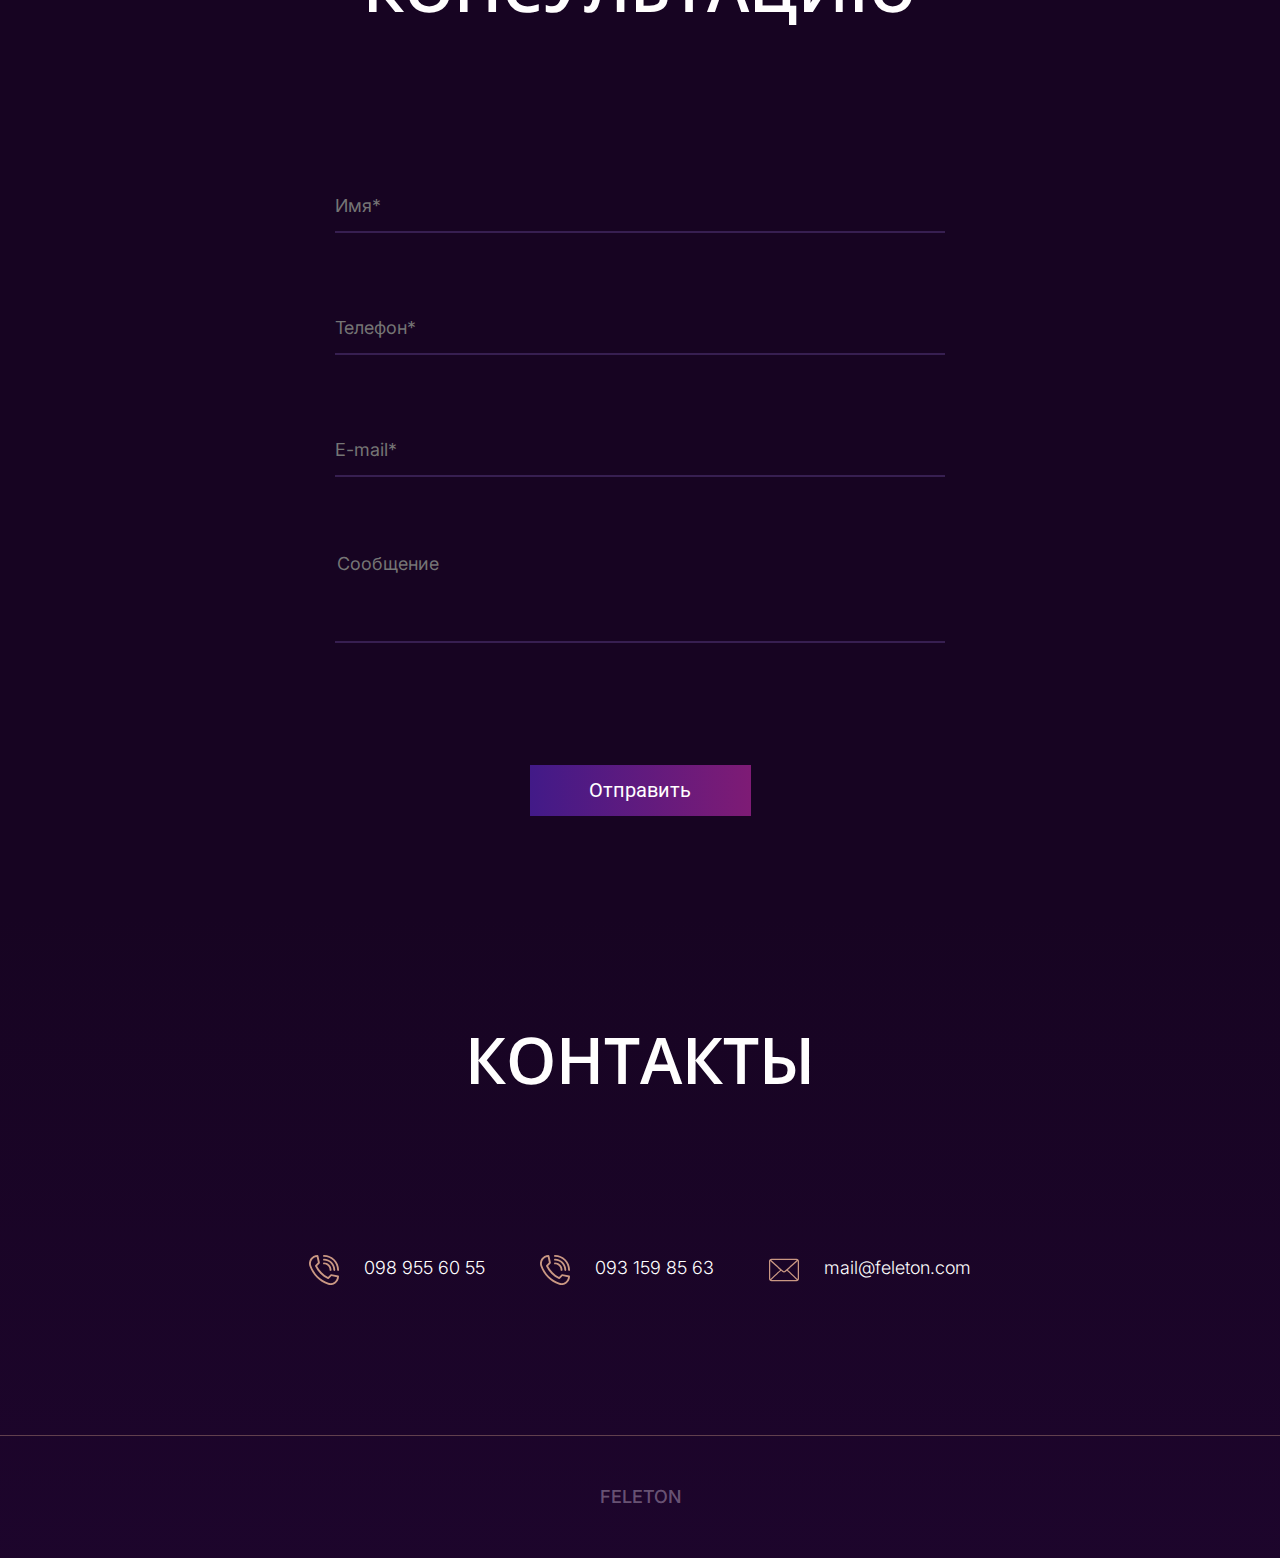
<file: pages/web-site.html>
<!DOCTYPE html>
<html lang="en">

<head>
    <meta charset="UTF-8">
    <meta name="viewport" content="width=device-width, initial-scale=1.0">
    <meta name="description" content="FELETON - SMM агентство. Киев">

    <title>WEB</title>
    <link rel="shortcut icon" href="../assets/img/favicon.ico" />



    <link rel="stylesheet" href="../assets/css/style.css">
    <!-- bootstrap CSS only -->
    <link rel="stylesheet" href="https://stackpath.bootstrapcdn.com/bootstrap/4.5.2/css/bootstrap.min.css" integrity="sha384-JcKb8q3iqJ61gNV9KGb8thSsNjpSL0n8PARn9HuZOnIxN0hoP+VmmDGMN5t9UJ0Z" crossorigin="anonymous">

</head>

<body class="body">
    <!-- <div class="cursor d-none d-xl-block">
    </div> -->
    <div class='cursor d-none d-xl-block' id="cursor"></div>
    <div class='cursor2 d-none d-xl-block' id="cursor2"></div>
    <!-- header -->
    <header id="header" class="header">
        <div class="container">
            <div class="row justify-content-between align-items-center">
                <div class="col-6 col-lg-3 order-1 order-lg-0">
                    <a href="../index.html">
                        <div class="logo">feleton</div>
                    </a>
                </div>
                <div class="col-3 col-lg-5 col-xl-4">
                    <div class="menu_button">
                        <div class="button_item button_item__top"></div>
                        <div class="button_item button_item__mid"></div>
                        <div class="button_item button_item__bot"></div>
                    </div>
                    <ul class="menu d-flex justify-content-sm-between">
                        <li class="menu_item d-lg-none"><a href="../pages/smm.html" class="">SMM</a></li>
                        <li class="menu_item d-lg-none"><a href="../pages/target.html" class="">TARGET</a></li>
                        <li class="menu_item d-lg-none"><a href="../pages/production.html" class="">PRODUCTION</a></li>
                        <li class="menu_item d-lg-none"><a href="../pages/web-site.html" class="">САЙТЫ</a></li>
                        <li class="menu_item"><a href="../index.html#services" class="">Услуги</a></li>
                        <li class="menu_item"><a href="../index.html#feedback" class="">Консультация</a></li>
                        <li class="menu_item"><a href="../index.html#contacts" class="">Контакты</a></li>
                    </ul>
                </div>
                <div class="col-3 phone_number text-right order-2">
                    <a href="tel:+380989556055" class="phone_number__link"><img src="../assets/img/svg/phone_white.svg" class="d-lg-none " alt="">098 955 60 55</a>
                </div>
            </div>
        </div>
    </header>
    <!-- / header -->
    <!-- section_services_item -->
    <section class="section_services_item">
        <div class="container">
            <a href="../index.html#services" class="back_arrow">← Назад</a>
            <div class="services_title mt-5">РАЗРАБОТКА САЙТОВ</div>
            <div class="row">
                <div class="col-lg-4 services_item_wrap mt-0">
                    <div class="services_item">
                        <div class="item_content">
                            <div class="services_item__title">
                                <div>LANDING PAGE</div>
                            </div>
                            <div class="services_item__subtitle">300$</div>
                            <div class="services_item__list">
                                <ul>
                                    <li><span>1.</span> Анализ конкурентов.</li>
                                    <li><span>2.</span> Индивидуальный дизайн.</li>
                                    <li><span>3.</span> 5-7 смысловых блоков.</li>
                                    <li><span>4.</span> Продающие тексты.</li>
                                    <li><span>5.</span> Установка аналитики.</li>
                                    <li><span>6.</span> Подключение домена.</li>
                                    <li><span>7.</span> Адаптация под моб. устройства.</li>
                                    <li><span>8.</span> Хостинг 1 месяц.</li>
                                    <li><span>9.</span> Техническая поддержка.</li>
                                    <li><span>10.</span> Срок реализации: 5-7 дней.</li>
                                </ul>
                            </div>
                        </div>
                        <div class="d-flex justify-content-center">
                            <a href="../pages/order-page.html" class="brand-btn brand-btn__second services_item__button">Заказать</a>
                        </div>
                    </div>
                </div>
                <div class="col-lg-4 services_item_wrap">
                    <div class="services_item">
                        <div class="item_content">
                            <div class="services_item__title">
                                <div>LANDING PAGE +</div>
                            </div>
                            <div class="services_item__subtitle">500$</div>
                            <div class="services_item__list">
                                <ul>
                                    <li><span>1.</span> Анализ конкурентов.</li>
                                    <li><span>2.</span> Разработка фирменного стиля.</li>
                                    <li><span>3.</span> До 15 смысловых блоков.</li>
                                    <li><span>4.</span> Индивидуальный дизайн в Zero Block.</li>
                                    <li><span>5.</span> Продающие тексты.</li>
                                    <li><span>6.</span> Подключение внешних сервисов Telegram.</li>
                                    <li><span>7.</span> Установка аналитики.</li>
                                    <li><span>8.</span> Подключение домена.</li>
                                    <li><span>9.</span> Адаптация под моб. устройства.</li>
                                    <li><span>10.</span> Техническая поддержка.</li>
                                    <li><span>11.</span> Срок реализации: 10 дней.</li>
                                </ul>
                            </div>
                        </div>
                        <div class="d-flex justify-content-center">
                            <a href="../pages/order-page.html" class="brand-btn brand-btn__second services_item__button">Заказать</a>
                        </div>
                    </div>
                </div>
                <div class="col-lg-4 services_item_wrap">
                    <div class="services_item">
                        <div class="item_content">
                            <div class="services_item__title">
                                <div>САЙТ</div>
                            </div>
                            <div class="services_item__subtitle">900$</div>
                            <div class="services_item__list">
                                <ul>
                                    <li><span>1.</span> Многостраничный сайт для продвижения товаров или услуг.</li>
                                    <li><span>2.</span> Разработка дизайна сайта (до 10 страниц).</li>
                                    <li><span>3.</span> Реализация доп. функций (каталог, меню, бронирование, доставка и т.д.)</li>
                                    <li><span>4.</span> Текстовое наполнение сайта.</li>
                                    <li><span>5.</span> Разработка мобильной версии.</li>
                                    <li><span>6.</span> Хостинг сайта 1 месяц.</li>
                                    <li><span>7.</span> Анализ поведения пользователей на странице сайта домена.</li>
                                    <li><span>8.</span> Техническая поддержка.</li>
                                    <li><span>9.</span> Срок реализации: до 15 дней.</li>
                                </ul>
                            </div>
                        </div>
                        <div class="d-flex justify-content-center">
                            <a href="../pages/order-page.html" class="brand-btn brand-btn__second services_item__button">Заказать</a>
                        </div>
                    </div>
                </div>
            </div>
        </div>
    </section>
    <!-- / section_services_item -->
    <!-- feedback -->
    <section id="feedback" class="section_feedback">
        <div class="container">
            <div class="row justify-content-center">
                <div class="col-sm-8 col-xl-6">
                    <div class="section_title text-center">
                        ПОЛУЧИТЬ КОНСУЛЬТАЦИЮ
                    </div>
                    <div class="feedback_form_wrap">
                        <div class="response text-center">
                        </div>
                        <form id="form_main" class="form ajax_form">
                            <input name="name" type="text" class="input mt-0" placeholder="Имя*" required>
                            <input name="phone" type="tel" class="input" placeholder="Телефон*" required>
                            <input name="email" type="email" class="input" placeholder="E-mail*" required>
                            <textarea name="message" rows="3 " placeholder="Сообщение"></textarea>
                            <div class="form_button d-flex justify-content-center">
                                <button type="submit" class="form_button brand-btn brand-btn__main">Отправить</button>
                            </div>
                        </form>
                    </div>
                </div>
            </div>
        </div>
    </section>
    <!-- / feedback -->
    <!-- footer -->
    <section id="contacts" class="section_footer">
        <div class="container">
            <div class="row justify-content-center">
                <div class="section_title">Контакты</div>
            </div>
            <div class="row justify-content-center">
                <div class="contacts_box">
                    <a href="tel:+380989556055"><img src="../assets/img/svg/phone.svg" alt="phone">098 955 60 55</a>
                    <a href="tel:+380931598563"><img src="../assets/img/svg/phone.svg" alt="phone">093 159 85 63</a>
                    <a href="mailto:mail@feleton.com"><img src="../assets/img/svg/mail.svg" alt="mail">mail@feleton.com</a>
                </div>
            </div>
        </div>
        <div class="footer_text">
            <div>FELETON</div>
        </div>
    </section>
    <!-- / footer -->
    <!-- jquery -->
    <script src="https://code.jquery.com/jquery-3.5.1.min.js" integrity="sha256-9/aliU8dGd2tb6OSsuzixeV4y/faTqgFtohetphbbj0=" crossorigin="anonymous"></script>

    <script src="../js/cursor.js"></script>
    <script src="../js/script.js"></script>
    <script src="../js/ajax.js"></script>
</body>

</html>
</file>
<file: assets/css/style.css>
@import url("https://fonts.googleapis.com/css2?family=Roboto:ital,wght@0,400;0,500;0,700;0,900;1,300&display=swap");
@import url("https://fonts.googleapis.com/css2?family=Inter:wght@300;400;500;600;700;800;900&display=swap");
@import url("https://fonts.googleapis.com/css2?family=Open+Sans:wght@300;400;600;700;800&display=swap");
* {
  box-sizing: border-box;
  cursor: url("../img/cursor.cur"), default; }

.cursor {
  position: fixed;
  border-radius: 50%;
  transform: translateX(-50%) translateY(-50%);
  pointer-events: none;
  left: -100px;
  top: 50%;
  mix-blend-mode: difference;
  -webkit-transition: all 300ms linear;
  height: 36px;
  width: 36px;
  z-index: 99998;
  transition: all 0.3s ease-out;
  border: 2px solid #fff;
  box-shadow: 0 0 22px rgba(255, 255, 255, 0.6); }
  .cursor.expand {
    background: #fff;
    transform: translate(-18px, -18px) scale(3); }

.body {
  font-family: 'Inter', sans-serif;
  font-weight: 300;
  font-size: 18px;
  line-height: 166.69%;
  color: #FFFEFE;
  overflow-x: hidden; }
  .body a,
  .body a:hover {
    text-decoration: none;
    color: #fff; }
  .body ul {
    margin: 0;
    padding: 0; }
  .body .container {
    max-width: 1290px; }
  .body .brand-btn {
    display: inline-block;
    font-family: 'Roboto';
    text-align: center;
    font-size: 20px;
    line-height: 23px;
    color: #FFFFFF;
    width: 221px;
    transition: .3s;
    cursor: url(../img/cursor2.cur), pointer; }
    .body .brand-btn__main {
      background: linear-gradient(90deg, #421a88, #7e1b75);
      padding: 14px 0; }
      .body .brand-btn__main:hover {
        filter: drop-shadow(4px 4px 20px rgba(255, 254, 254, 0.2)); }
    .body .brand-btn__second {
      background: none;
      border: 1px solid;
      border-image-source: linear-gradient(90deg, #421a88, #7e1b75);
      border-image-slice: 1;
      padding: 13px 0; }
      .body .brand-btn__second:hover {
        background: linear-gradient(90deg, #421a88, #7e1b75); }
  .body .section_title {
    font-family: 'Open Sans', sans-serif;
    font-weight: 600;
    text-transform: uppercase;
    color: #FFFEFE; }
  .body.disable_scroll {
    overflow: hidden; }
  @media (min-width: 576px) {
    .body {
      background-color: #170422; }
      .body .section_title {
        font-size: 64px;
        line-height: 87px;
        margin-bottom: 150px; } }
  @media (max-width: 1199px) {
    .body {
      background: linear-gradient(179.83deg, #0E0317 9.11%, #2C062A 100%); }
      .body .container {
        padding-left: 30px;
        padding-right: 30px; } }
  @media (min-width: 576px) and (max-width: 991px) {
    .body .section_title {
      font-size: 46px;
      line-height: 64px; } }
  @media (max-width: 575px) {
    .body {
      font-size: 16px; }
      .body .section_title {
        font-size: 37px;
        line-height: 1.4;
        margin-bottom: 50px; } }

section {
  padding-top: 100px;
  padding-bottom: 100px; }
  @media (max-width: 575px) {
    section {
      padding-top: 60px;
      padding-bottom: 60px; } }

.header {
  position: absolute;
  top: 0;
  left: 0;
  z-index: 3;
  width: 100%; }
  .header .logo {
    font-family: 'Roboto', sans-serif;
    font-weight: 900;
    text-transform: uppercase;
    color: #FCF3E4; }
  .header .menu {
    list-style: none; }
    .header .menu .menu_item a {
      font-weight: normal;
      text-transform: uppercase;
      color: #FCF3E4;
      cursor: url(../img/cursor2.cur), pointer;
      transition: .3s; }
      .header .menu .menu_item a:hover {
        color: #CA9883; }
  @media (min-width: 992px) {
    .header {
      padding-top: 6px; }
      .header .logo {
        background: url(../img/bg-logo.png) no-repeat 50% 50%;
        background-size: contain;
        width: 121px;
        height: 121px;
        display: flex;
        justify-content: center;
        align-items: center;
        font-size: 20px;
        line-height: 23px; } }
  @media (max-width: 991px) {
    .header {
      padding-top: 50px;
      line-height: 1; }
      .header .phone_number__link {
        font-size: 0; }
      .header .phone_number img {
        width: 30px; }
      .header .logo {
        text-align: center;
        font-size: 30px;
        line-height: 35px; }
      .header .menu {
        position: fixed;
        top: 0;
        left: 0;
        width: 100%;
        height: 100%;
        opacity: 0;
        visibility: hidden;
        flex-direction: column;
        justify-content: center;
        align-items: center;
        background: rgba(24, 4, 48, 0.35);
        -webkit-backdrop-filter: blur(15px);
                backdrop-filter: blur(15px);
        z-index: 100;
        transition: .3s; }
        .header .menu .menu_item {
          opacity: 0;
          transform: translateY(-400px);
          transition-duration: .3s; }
          .header .menu .menu_item:nth-child(1) {
            transition-delay: 350ms; }
          .header .menu .menu_item:nth-child(2) {
            transition-delay: 300ms; }
          .header .menu .menu_item:nth-child(3) {
            transition-delay: 250ms; }
          .header .menu .menu_item:nth-child(4) {
            transition-delay: 200ms; }
          .header .menu .menu_item:nth-child(5) {
            transition-delay: 150ms; }
          .header .menu .menu_item:nth-child(6) {
            transition-delay: 100ms; }
          .header .menu .menu_item:nth-child(7) {
            transition-delay: 50ms; }
        .header .menu li + li {
          margin-top: 35px; }
      .header .menu_button {
        position: relative;
        width: 34px;
        height: 40px;
        padding: 10px 0;
        z-index: 101; }
        .header .menu_button .button_item {
          position: absolute;
          width: 100%;
          height: 2px;
          border-radius: 2px;
          background-color: #fff;
          transition: .3s; }
          .header .menu_button .button_item__top {
            top: 10px; }
          .header .menu_button .button_item__mid {
            top: 19px; }
          .header .menu_button .button_item__bot {
            top: 28px; }
      .header.menu_active .menu {
        opacity: 1;
        visibility: visible; }
      .header.menu_active .menu_item {
        transform: translateY(0);
        opacity: 1; }
      .header.menu_active .menu_button .button_item__top {
        top: 19px;
        transform: rotate(-45deg); }
      .header.menu_active .menu_button .button_item__mid {
        opacity: 0; }
      .header.menu_active .menu_button .button_item__bot {
        top: 19px;
        transform: rotate(45deg); } }

.section_intro {
  padding: 0;
  overflow: hidden; }
  .section_intro .video {
    position: relative;
    display: flex; }
    .section_intro .video::after {
      content: "";
      position: absolute;
      left: 0;
      top: 0;
      width: 100%;
      height: 100%;
      background-color: rgba(23, 4, 34, 0.7);
      z-index: 1; }
    .section_intro .video video {
      height: 100%;
      width: 100%;
      -o-object-fit: cover;
         object-fit: cover; }
  .section_intro .intro_text_wrap {
    position: absolute;
    top: 0;
    left: 0;
    width: 100%;
    height: 100%;
    z-index: 2;
    display: flex;
    align-items: center;
    text-align: center;
    line-height: 166.69%; }
    .section_intro .intro_text_wrap .intro_title {
      font-family: 'Roboto';
      text-transform: uppercase;
      color: #CA9883;
      font-weight: 900;
      letter-spacing: 0.445em; }
    .section_intro .intro_text_wrap .intro_subtitle {
      font-family: 'Roboto';
      font-weight: normal;
      letter-spacing: 0.195em; }
    .section_intro .intro_text_wrap .intro_description {
      margin-top: 25px;
      font-weight: normal;
      /* or 32px */ }
  @media (min-width: 1200px) {
    .section_intro {
      min-height: 100vh; }
      .section_intro .intro_text_wrap .intro_title {
        font-size: 150px;
        line-height: 176px;
        max-width: 1036px; }
      .section_intro .intro_text_wrap .intro_subtitle {
        margin-top: 20px;
        font-size: 96px;
        line-height: 112px;
        /* identical to box height */ }
      .section_intro .intro_text_wrap .intro_description {
        font-size: 20px;
        line-height: 158.69%;
        /* or 32px */ }
      .section_intro .intro_text_wrap .intro_button {
        margin-top: 50px; } }
  @media (min-width: 576px) and (max-width: 1199px) {
    .section_intro {
      background: url(../img/intro-poster.jpg) no-repeat 12% 0;
      background-size: cover; }
      .section_intro .intro_text_wrap {
        height: 90%; }
        .section_intro .intro_text_wrap .intro_title {
          font-size: 100px;
          max-width: 690px;
          line-height: 1; }
        .section_intro .intro_text_wrap .intro_subtitle {
          margin-top: 20px;
          font-size: 60px;
          line-height: 1;
          /* identical to box height */ }
        .section_intro .intro_text_wrap .intro_description {
          font-size: 20px;
          line-height: 158.69%;
          /* or 32px */ }
        .section_intro .intro_text_wrap .intro_button {
          margin-top: 40px; } }
  @media (max-width: 1199px) {
    .section_intro {
      min-height: 92vh; } }
  @media (max-width: 991px) {
    .section_intro {
      background: url(../img/intro-poster_mobile.jpg) no-repeat 50% 0;
      background-size: cover; } }
  @media (max-width: 575px) {
    .section_intro .intro_text_wrap .intro_title {
      font-size: 45px;
      line-height: 1;
      max-width: 310px; }
    .section_intro .intro_text_wrap .intro_subtitle {
      margin-top: 25px;
      font-size: 30px;
      line-height: 1; }
    .section_intro .intro_text_wrap .intro_description {
      font-size: 17px;
      line-height: 158.69%;
      /* or 32px */ }
    .section_intro .intro_text_wrap .intro_button {
      margin-top: 40px; } }

.section_promo .promo_text {
  font-size: 20px;
  margin-bottom: 150px;
  text-align: center; }

.section_promo .promo_card {
  position: relative;
  display: flex;
  justify-content: center; }
  .section_promo .promo_card__icon {
    position: absolute; }
  .section_promo .promo_card__description {
    text-align: center;
    margin-top: 37.5px;
    border: 1px solid rgba(255, 254, 254, 0.5); }

@media (min-width: 576px) {
  .section_promo {
    padding-top: 200px; }
    .section_promo .promo_text {
      margin-bottom: 150px; }
    .section_promo .promo_card__description {
      padding: 45px 35px;
      min-height: 270px; } }

@media (max-width: 991px) {
  .section_promo .promo_card {
    margin-top: 50px; } }

@media (max-width: 575px) {
  .section_promo {
    padding-top: 120px; }
    .section_promo .promo_text {
      margin-bottom: 50px; }
    .section_promo .promo_card__description {
      padding: 45px 10px; } }

.section_services .service_card {
  height: 100%;
  display: flex;
  flex-direction: column;
  justify-content: space-between; }
  .section_services .service_card__title {
    position: relative;
    font-family: 'Roboto';
    font-weight: normal;
    text-transform: uppercase;
    color: #CA9883;
    padding-bottom: 15px;
    margin-bottom: 20px; }
    .section_services .service_card__title::after {
      content: "";
      position: absolute;
      left: 0;
      bottom: 0;
      height: 3px;
      width: 90px;
      background-color: #CA9883; }
  .section_services .service_card__description ul {
    margin-left: 20px; }
  .section_services .service_card .service_card_content {
    display: flex;
    flex-direction: column;
    justify-content: space-between; }

@media (min-width: 576px) {
  .section_services .section_title {
    position: relative; }
    .section_services .section_title::before {
      content: "";
      position: absolute;
      top: 50%;
      margin-left: -110px;
      display: block;
      background-color: #CA9883;
      width: 90px;
      height: 3px; }
  .section_services .service_card_wrap {
    margin-top: 100px; }
  .section_services .service_card__title {
    font-size: 50px;
    line-height: 59px; }
  .section_services .service_card__description {
    padding-left: 40px; }
  .section_services .service_card__button {
    margin-top: 15px;
    padding-left: 40px; } }

@media (max-width: 575px) {
  .section_services .service_card_wrap {
    margin-top: 50px; }
  .section_services .service_card__title {
    font-size: 34px;
    line-height: 40px; }
  .section_services .service_card__description li + li {
    margin-top: 20px; }
  .section_services .service_card__button {
    margin-top: 40px;
    text-align: center; } }

.section_services_item {
  margin-top: 127px;
  overflow: hidden; }
  .section_services_item .container {
    padding-left: 15px;
    padding-right: 15px; }
  .section_services_item .back_arrow {
    font-size: 20px;
    transition: .3s; }
    .section_services_item .back_arrow:hover {
      color: #CA9883; }
  .section_services_item .services_title {
    font-family: 'Roboto';
    font-weight: normal;
    text-transform: uppercase;
    color: #CA9883;
    position: relative;
    margin-left: 110px; }
    .section_services_item .services_title::before {
      content: "";
      position: absolute;
      top: 50%;
      margin-left: -110px;
      display: block;
      background-color: #CA9883;
      width: 90px;
      height: 3px; }
  .section_services_item .services_item {
    padding: 45px 30px;
    border: 1px solid #CA9883;
    height: 100%;
    display: flex;
    flex-direction: column;
    justify-content: space-between; }
    .section_services_item .services_item ol {
      padding-left: 28px; }
    .section_services_item .services_item .services_item__title {
      font-family: 'Open Sans';
      font-weight: 600;
      line-height: 49px;
      text-transform: uppercase;
      color: #FFFFFF;
      padding-bottom: 10px;
      margin-bottom: 30px;
      position: relative; }
      .section_services_item .services_item .services_item__title::after {
        content: "";
        position: absolute;
        bottom: 0;
        display: block;
        background-color: #CA9883;
        height: 3px; }
    .section_services_item .services_item .services_item__subtitle {
      font-family: 'Roboto';
      text-align: center;
      font-weight: 900;
      line-height: 42px;
      text-transform: uppercase;
      color: #FFFEFE;
      margin-bottom: 30px; }
    .section_services_item .services_item .services_item__list ul {
      list-style: none; }
    .section_services_item .services_item .services_item__list li + li {
      margin-top: 5px; }
    .section_services_item .services_item .services_item__list li span {
      color: #CA9883; }
    .section_services_item .services_item .services_item__button {
      margin-top: 40px; }
  @media (min-width: 576px) {
    .section_services_item .services_title {
      font-size: 60px;
      line-height: 70px;
      margin-bottom: 100px; }
    .section_services_item .services_item__title {
      font-size: 36px; }
      .section_services_item .services_item__title::after {
        width: 90px; }
    .section_services_item .services_item__subtitle {
      font-size: 36px; } }
  @media (max-width: 991px) {
    .section_services_item .services_item_wrap {
      margin-top: 50px; } }
  @media (max-width: 575px) {
    .section_services_item .services_title {
      font-size: 37px;
      line-height: 1.2;
      margin-bottom: 50px;
      margin-left: 80px; }
      .section_services_item .services_title::before {
        margin-left: -80px;
        width: 56px; }
    .section_services_item .services_item__title {
      font-size: 27px;
      display: flex;
      justify-content: center; }
      .section_services_item .services_item__title::after {
        width: 55px; }
    .section_services_item .services_item__subtitle {
      font-size: 30px; } }

.section_steps .steps_item {
  display: flex;
  flex-direction: column;
  align-items: center; }
  .section_steps .steps_item__icon {
    width: 60px;
    height: 60px;
    margin-bottom: 30px; }
    .section_steps .steps_item__icon img {
      width: 100%;
      height: 100%;
      -o-object-fit: contain;
         object-fit: contain; }
  .section_steps .steps_item__title {
    margin-bottom: 30px;
    font-weight: normal;
    font-size: 20px;
    line-height: 24px;
    /* identical to box height */
    text-transform: uppercase;
    color: #CA9883; }
  .section_steps .steps_item__description {
    text-align: center;
    color: #FFFFFF; }

@media (min-width: 576px) {
  .section_steps .section_title {
    position: relative; }
    .section_steps .section_title::before {
      content: "";
      position: absolute;
      top: 50%;
      margin-left: -110px;
      display: block;
      background-color: #CA9883;
      width: 90px;
      height: 3px; } }

@media (max-width: 575px) {
  .section_steps .section_title {
    text-align: center;
    line-height: 1.6; }
  .section_steps .steps_item {
    margin-top: 65px; }
    .section_steps .steps_item__title {
      margin-bottom: 20px; } }

.section_about {
  padding: 0;
  position: relative;
  overflow: hidden;
  background-color: #0f000c; }
  .section_about .video {
    position: relative;
    display: flex;
    height: 970px; }
    .section_about .video::after {
      content: "";
      position: absolute;
      left: 0;
      top: 0;
      width: 100%;
      height: 100%;
      background-color: rgba(23, 4, 34, 0.7);
      z-index: 1; }
    .section_about .video video {
      height: 100%;
      width: 100%;
      -o-object-fit: cover;
         object-fit: cover; }
  .section_about .about_text_wrap {
    position: absolute;
    top: 0;
    left: 0;
    width: 100%;
    height: 100%;
    z-index: 2;
    line-height: 166.69%; }
    .section_about .about_text_wrap .slider .about_item {
      outline: none;
      display: flex;
      flex-direction: column;
      justify-content: center;
      align-items: center;
      border-radius: 5px;
      transition: .3s;
      cursor: url(../img/cursor2.cur), pointer; }
      .section_about .about_text_wrap .slider .about_item__title {
        font-weight: 600;
        line-height: 1;
        text-transform: uppercase;
        color: #FFFEFE;
        cursor: url(../img/cursor2.cur), pointer;
        transition: .3s; }
      .section_about .about_text_wrap .slider .about_item__description {
        cursor: url(../img/cursor2.cur), pointer;
        text-align: center;
        margin-top: 30px;
        font-weight: normal;
        line-height: 1.3; }
  @media (min-width: 1200px) {
    .section_about .slider .about_item {
      background: rgba(74, 20, 75, 0.2); }
      .section_about .slider .about_item:hover {
        background: #25042E; }
    .section_about .slider .slick-current {
      background: #25042E; } }
  @media (min-width: 576px) {
    .section_about .about_text_wrap {
      padding-top: 100px;
      padding-bottom: 100px; }
    .section_about .slider .about_item {
      max-width: 376px;
      height: 460px;
      padding: 0 72px;
      margin: 20px 10px; }
      .section_about .slider .about_item__title {
        font-size: 70px; }
        .section_about .slider .about_item__title span {
          font-size: 48px; }
      .section_about .slider .about_item__description {
        font-size: 20px; }
    .section_about .slider .slick-current {
      height: 500px;
      margin: 0 10px; }
      .section_about .slider .slick-current .about_item__title {
        font-size: 96px; } }
  @media (max-width: 1199px) {
    .section_about {
      min-height: 970px;
      background: url(../img/about-poster.jpg) no-repeat 0 0;
      background-size: cover; }
      .section_about::after {
        content: "";
        position: absolute;
        left: 0;
        top: 0;
        width: 100%;
        height: 100%;
        background-color: rgba(44, 6, 42, 0.7);
        z-index: 1; }
      .section_about .slider .about_item {
        background: rgba(74, 20, 75, 0.4); }
      .section_about .slider .slick-current {
        background: rgba(74, 20, 75, 0.6); } }
  @media (max-width: 575px) {
    .section_about {
      min-height: 570px; }
      .section_about .about_text_wrap {
        padding-top: 60px;
        padding-bottom: 60px; }
      .section_about .slider .about_item {
        max-width: 260px;
        height: 310px;
        padding: 0 20px;
        margin: 20px 10px; }
        .section_about .slider .about_item__title {
          font-size: 40px; }
          .section_about .slider .about_item__title span {
            font-size: 26px; }
        .section_about .slider .about_item__description {
          font-size: 18px; }
      .section_about .slider .slick-current {
        height: 350px;
        margin: 0 10px; }
        .section_about .slider .slick-current .about_item__title {
          font-size: 48px; }
          .section_about .slider .slick-current .about_item__title span {
            font-size: 30px; } }

.section_feedback .feedback_form_wrap {
  position: relative; }
  .section_feedback .feedback_form_wrap .response {
    position: absolute;
    top: 25%;
    left: 0;
    width: 100%;
    border: 1px solid #CA9883;
    transition: .5s;
    opacity: 0;
    visibility: hidden; }

.section_feedback .form {
  transition: 1s; }
  .section_feedback .form input,
  .section_feedback .form textarea {
    outline: none;
    border: none;
    resize: none;
    color: #fff;
    background: none; }
  .section_feedback .form .input {
    width: 100%;
    border-bottom: 2px solid rgba(106, 73, 153, 0.4);
    padding: 10px 0; }
  .section_feedback .form textarea {
    width: 100%;
    border-bottom: 2px solid rgba(106, 73, 153, 0.4); }
  .section_feedback .form button {
    cursor: url(../img/cursor2.cur), pointer;
    outline: none;
    border: none; }
  .section_feedback .form .response {
    font-size: 18px;
    line-height: 1.4; }

.section_feedback.order_page {
  margin-top: 127px; }
  .section_feedback.order_page .feedback_form_wrap {
    min-height: 465px; }
  .section_feedback.order_page .section_title {
    margin-bottom: 50px; }
  .section_feedback.order_page .order_page__description {
    margin-bottom: 70px; }

@media (min-width: 576px) {
  .section_feedback .feedback_form_wrap {
    min-height: 630px; }
    .section_feedback .feedback_form_wrap .response {
      padding: 75px; }
  .section_feedback .form .input,
  .section_feedback .form textarea {
    margin-top: 70px; }
  .section_feedback .form button {
    margin-top: 114px; } }

@media (max-width: 575px) {
  .section_feedback .section_title {
    font-size: 32px; }
  .section_feedback .feedback_form_wrap {
    min-height: 446px; }
    .section_feedback .feedback_form_wrap .response {
      top: 20%;
      padding: 75px 15px; }
  .section_feedback .form .input,
  .section_feedback .form textarea {
    margin-top: 30px; }
  .section_feedback .form button {
    margin-top: 70px; }
  .section_feedback.order_page .feedback_form_wrap {
    min-height: 395px; } }

.section_footer {
  padding-bottom: 0; }
  .section_footer .contacts_box img {
    width: 30px;
    margin-right: 25px; }
  .section_footer .footer_text {
    text-align: center;
    color: rgba(228, 210, 234, 0.4);
    font-weight: 500;
    font-size: 18px;
    line-height: 22px;
    text-transform: uppercase;
    padding: 50px 0;
    border-top: 1px solid rgba(202, 152, 131, 0.4); }
  .section_footer.order_page .footer_text {
    margin-top: 0; }
  @media (min-width: 576px) {
    .section_footer {
      background: linear-gradient(180deg, rgba(23, 4, 34, 0.2) -0.27%, rgba(70, 11, 112, 0.122) 94.77%); }
      .section_footer .contacts_box a + a {
        margin-left: 50px; }
      .section_footer .footer_text {
        margin-top: 150px; } }
  @media (max-width: 575px) {
    .section_footer .contacts_box {
      display: flex;
      flex-direction: column; }
      .section_footer .contacts_box a + a {
        margin-top: 10px; }
    .section_footer .footer_text {
      margin-top: 100px; }
    .section_footer .contacts_box img {
      width: 20px;
      margin-right: 15px; } }
</file>
